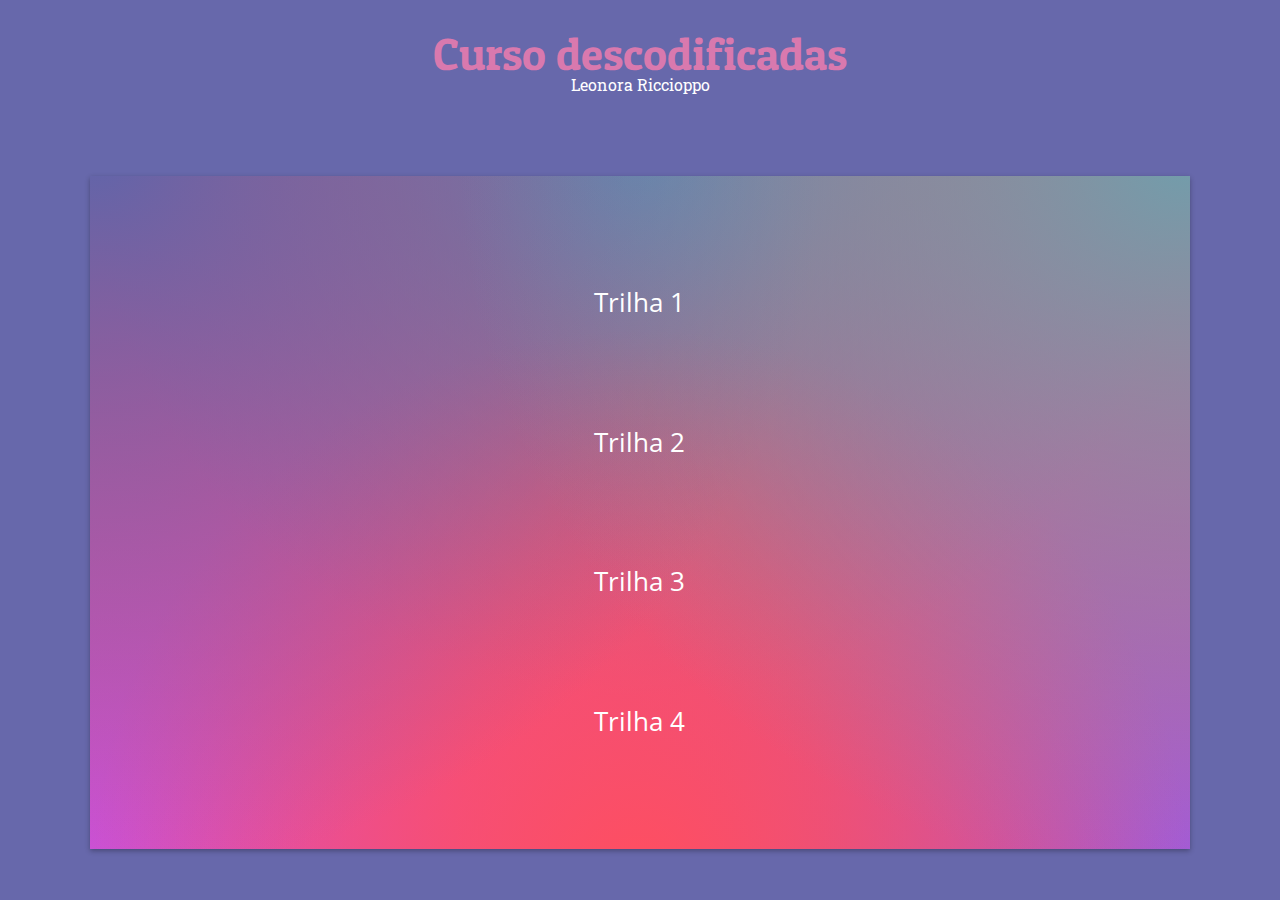
<file: index.html>
<!DOCTYPE html>
<html lang="pt-br">
<head>
    <meta charset="UTF-8">
    <meta http-equiv="X-UA-Compatible" content="IE=edge">
    <meta name="viewport" content="width=device-width, initial-scale=1.0">
    <link rel="stylesheet" type="text/css" href="src/styles/reset.css">
    <link rel="stylesheet" type="text/css" href="src/styles/coresEfontes.css">
    <link rel="stylesheet" type="text/css" href="src/styles/style.css">
    <link rel="preconnect" href="https://fonts.googleapis.com">
    <link rel="preconnect" href="https://fonts.gstatic.com" crossorigin>
    <link href="https://fonts.googleapis.com/css2?family=Open+Sans:wght@300&family=Patua+One&family=Roboto+Slab&display=swap" rel="stylesheet">  
    <script src="src/scripts/menu.js"></script>
    <title>Curso Descodificadas</title>
</head>
<body>

    <div id="menu"></div>

    <div class="topo">
        <h1>Curso descodificadas</h1>
        <h2>Leonora Riccioppo</h2>
    </div>


    
    <nav>
        <ul>
        <li class="dropdown"> 
            <a href="#">Trilha 1</a>
            <p class="dropdown-menu">Aprovada para trilha 2! &#x1F60E;</p>
        </li>
        <li class="dropdown"> 
            <a href="#">Trilha 2</a>
            <ul class="dropdown-menu">
                <li><a href="src/pages/projects/TabelaPeriodica/index.html">Tabela Periodica</a></li>
                <li><a href="src/pages/projects/exercicioFuncoes/index.html">Exercício Funções</a></li>
                <li><a href="src/pages/projects/exercicioGrid/index.html">Exercício Grid</a></li>
                <li><a href="src/pages/projects/exercicioComandosDeControle/index.html">Exercício Comandos de Controle</a></li>
                <li><a href="src/pages/projects/exercicioArrays&Objetos/index.html">Exercício Arrays e Objetos</a></li>
                <li><a href="src/pages/projects/siteAlemDoBolo/index.html">Site Marca</a></li>
           </ul>
        </li>
        <li class="dropdown">
             <a href="#">Trilha 3</a>
             <p class="dropdown-menu">Em breve!</p>
        </li>
        
        <li class="dropdown"> 
            <a href="#">Trilha 4</a>
            <p class="dropdown-menu">Em breve!</p>
        </li>
        </ul>
     
    </nav>
       
    

</body>
</html>
</file>
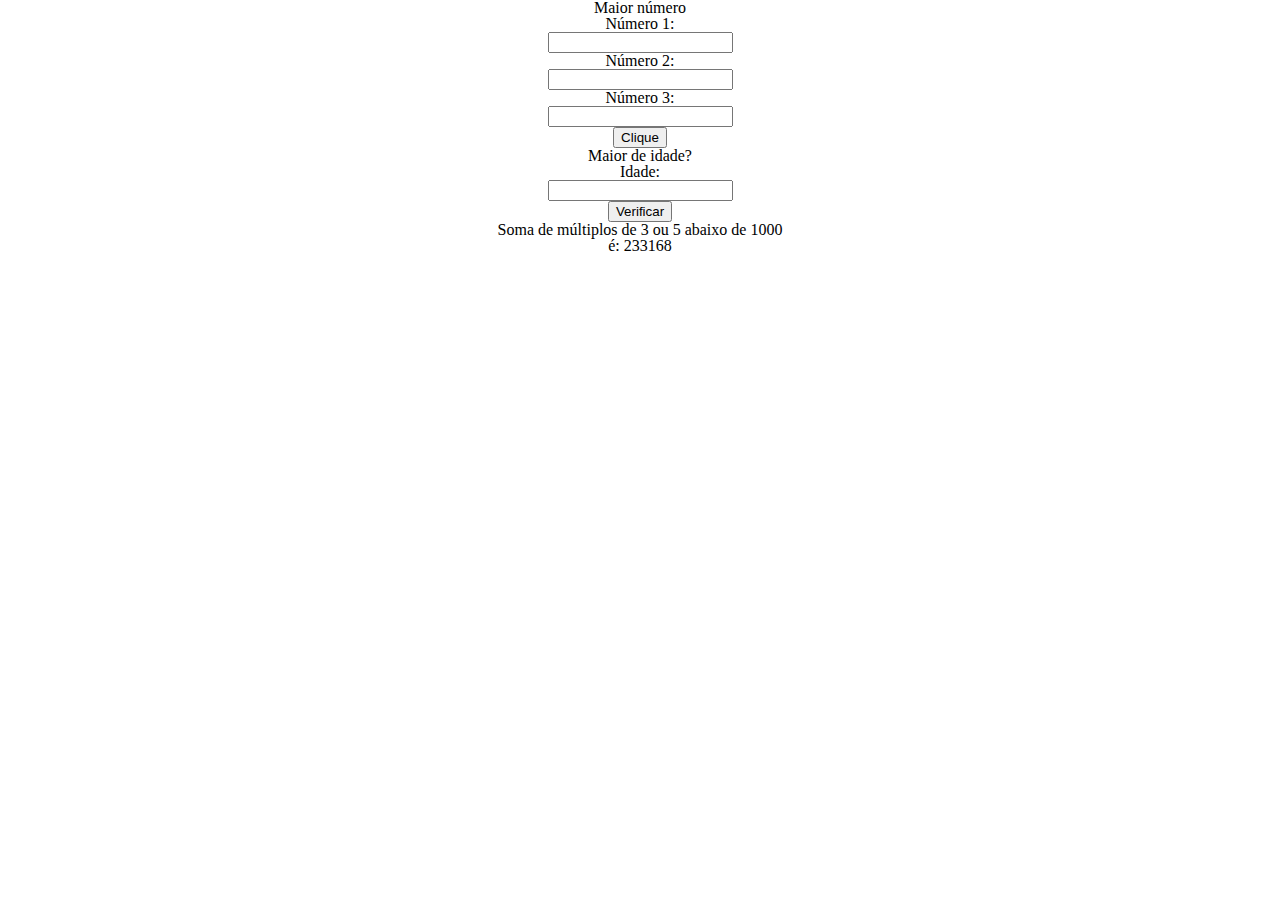
<file: projects/exercicioComandosDeControle/index.html>
<!DOCTYPE html>
<html lang="pt-br">
<head>
    <meta charset="UTF-8">
    <meta http-equiv="X-UA-Compatible" content="IE=edge">
    <meta name="viewport" content="width=device-width, initial-scale=1.0">
    <link rel="stylesheet" type="text/css" href="../../style/reset.css">
    <link rel="stylesheet" href="style.css">
    <script src="script.js"></script>
    <title>Document</title>
</head>
<body>

    <div class="container">

        <h1 class="titulo">Maior número</h1>

        <label for="numero1">Número 1:</label>
        <input type="number" id="numero1">
      
        <label for="numero2">Número 2:</label>
        <input type="number" id="numero2">
      
        <label for="numero3">Número 3:</label>
        <input type="number" id="numero3">
      
        <button onclick="calcularMaior()">Clique</button>
      

    </div>


    <div class="container">
        <h1 class="titulo">Maior de idade?</h1>
        <label for="idade">Idade:</label>
        <input type="number" id="idade">
        <button onclick="verificarIdade()">Verificar</button>
    </div>

    
    <div class="container">
        <h1>Soma de múltiplos de 3 ou 5 abaixo de 1000</h1>
        <p id="resultado"></p>
    </div>
 
  
</body>
</html>
</file>
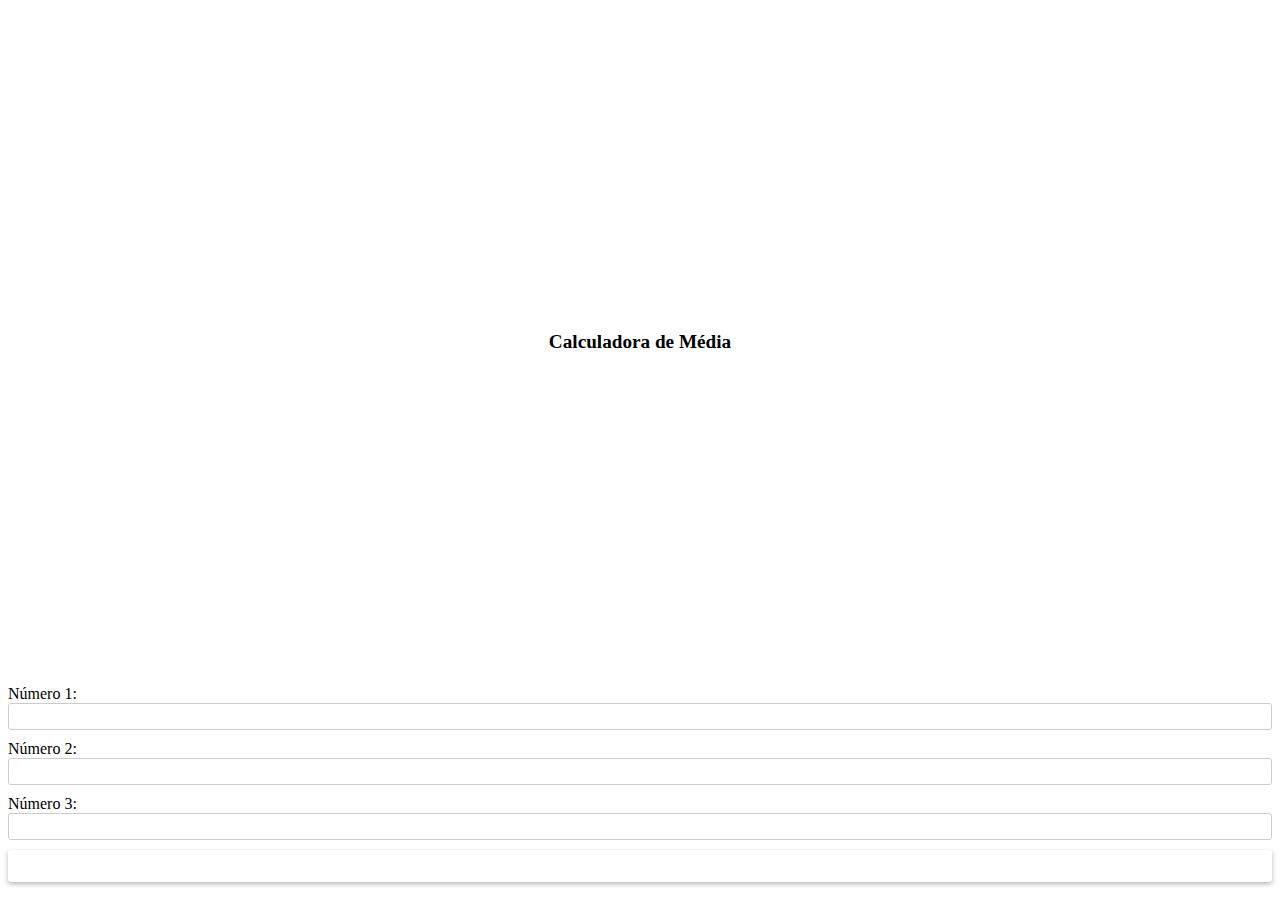
<file: projects/exercicioFuncoes/index.html>
<!DOCTYPE html>
<html lang="en">
<head>
    <meta charset="UTF-8">
    <meta http-equiv="X-UA-Compatible" content="IE=edge">
    <meta name="viewport" content="width=device-width, initial-scale=1.0">
    <link rel="stylesheet" href="style.css">
    <script src="calcularMedia.js"></script>
    <title>Document</title>
</head>
<body>
    <h1 class="container">Calculadora de Média</h1>

    <label for="numero1">Número 1:</label>
    <input type="number" id="numero1">
  
    <label for="numero2">Número 2:</label>
    <input type="number" id="numero2">
  
    <label for="numero3">Número 3:</label>
    <input type="number" id="numero3">
  
    <button onclick="calcularMedia()">Calcular Média</button>
  
    <div id="resultado"></div>
  
</body>
</html>
</file>
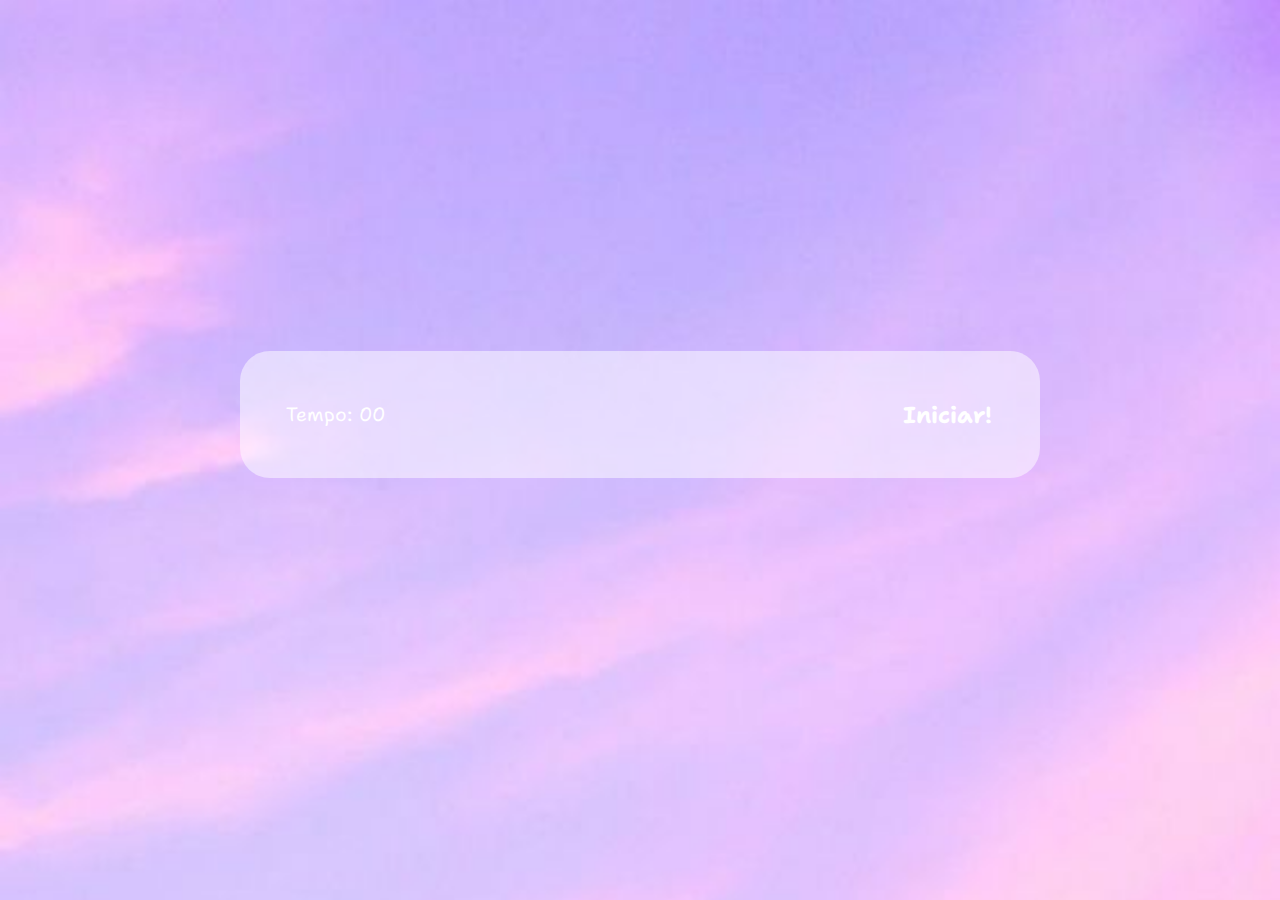
<file: projects/exercicioGrid/index.html>
<!DOCTYPE html>
<html lang="en">
<head>
    <meta charset="UTF-8">
    <meta http-equiv="X-UA-Compatible" content="IE=edge">
    <meta name="viewport" content="width=device-width, initial-scale=1.0">
    <link rel="stylesheet" href="./style.css">
    <link rel="preconnect" href="https://fonts.googleapis.com">
<link rel="preconnect" href="https://fonts.gstatic.com" crossorigin>
<link href="https://fonts.googleapis.com/css2?family=Shantell+Sans:ital,wght@1,300&display=swap" rel="stylesheet">
    <script defer src="./script.js"></script>
</head>
<body>
    <main>
        <header>
          <span>Tempo: <span class="timer">00</span></span>
          <button id="btn">Iniciar!</button>
        </header>
    
        <div class="grid">
          </div>
        </div>
      </main>
</body>
</html>
</file>
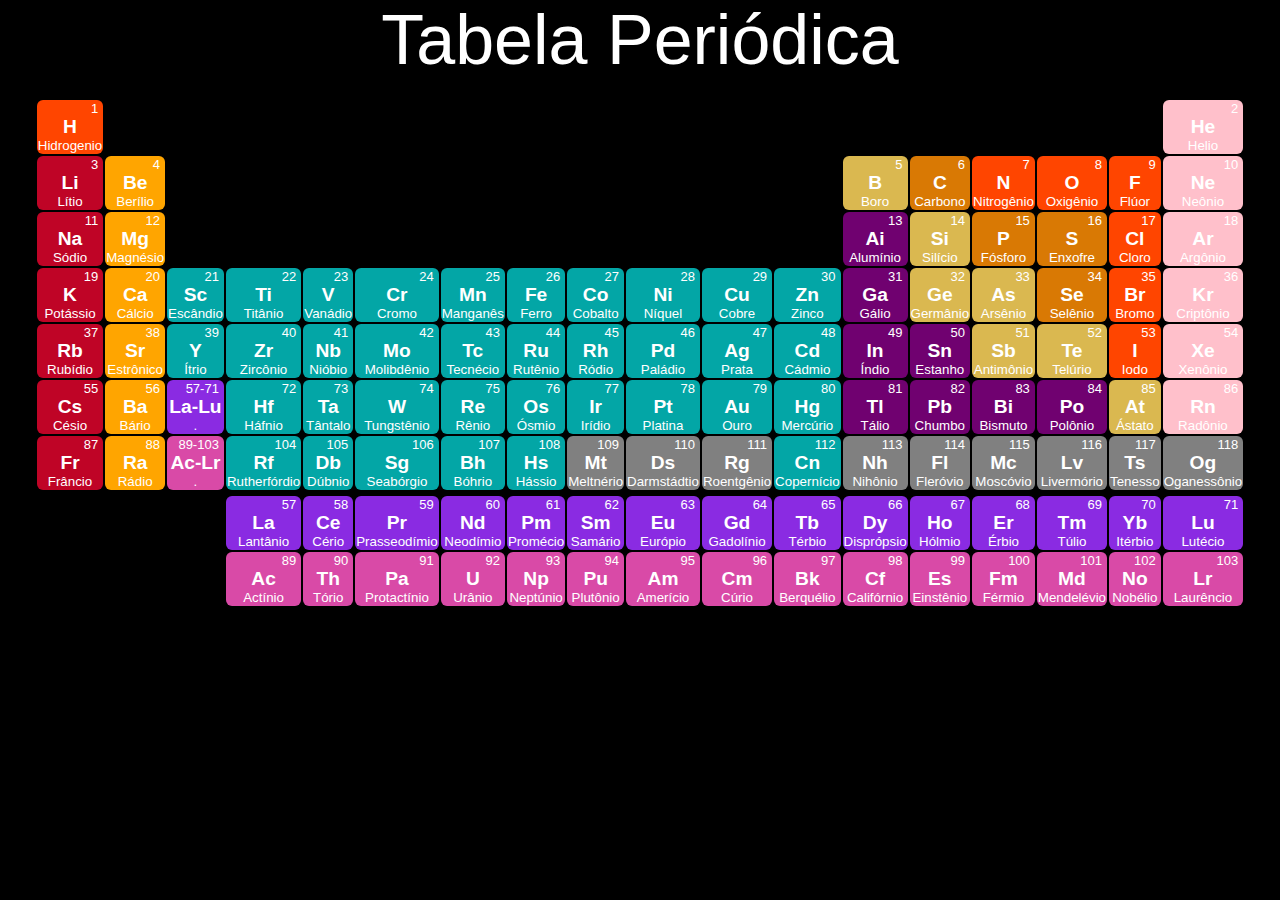
<file: projects/Tabela/index.html>
<!DOCTYPE html>
<html lang="pt-br">
<head>
    <meta charset="UTF-8">
    <meta http-equiv="X-UA-Compatible" content="IE=edge">
    <meta name="viewport" content="width=device-width, initial-scale=1.0">
    <link rel="stylesheet" href="style.css">
    <title>Tabela Periódica</title>
</head>

<body>
 <center>
    <h1>Tabela Periódica</h1>
<table>
    <tbody>
    
            <tr>

                <td class="NaoMetaisDiatomicos">
                    <span class="AtomicNumber">1</span>
                    <span class="Symbol">H</span>
                    <span class="Name">Hidrogenio</span>
                </td>
                <td class="none" colspan="16"></td> class="NaoMetaisDiatomicos"
                <td class="GasesNobres">
                    <span class="AtomicNumber">2</span>
                    <span class="Symbol">He</span>
                    <span class="Name">Helio</span>
                </td>

                

            </tr>

            <tr>

                <td class="MetaisAlcalinos">
                    <span class="AtomicNumber">3</span>
                    <span class="Symbol">Li</span>
                    <span class="Name">Lítio</span>
                </td>

                <td class="MetaisAlcalinoterrosos">
                    <span class="AtomicNumber">4</span>
                    <span class="Symbol">Be</span>
                    <span class="Name">Berílio</span>
                </td>

                <td class="none" colspan="10"></td>

                <td class="Semimetais">
                    <span class="AtomicNumber">5</span>
                    <span class="Symbol">B</span>
                    <span class="Name">Boro</span>
                </td>

                <td class="NaoMetaisPoliatomicos">
                    <span class="AtomicNumber">6</span>
                    <span class="Symbol">C</span>
                    <span class="Name">Carbono</span>
                </td>

                <td class="NaoMetaisDiatomicos">
                    <span class="AtomicNumber">7</span>
                    <span class="Symbol">N</span>
                    <span class="Name">Nitrogênio</span>
                </td>

                <td class="NaoMetaisDiatomicos">
                    <span class="AtomicNumber">8</span>
                    <span class="Symbol">O</span>
                    <span class="Name">Oxigênio</span>
                </td>

                <td class="NaoMetaisDiatomicos">
                    <span class="AtomicNumber">9</span>
                    <span class="Symbol">F</span>
                    <span class="Name">Flúor</span>
                </td>

                <td class="GasesNobres">
                    <span class="AtomicNumber">10</span>
                    <span class="Symbol">Ne</span>
                    <span class="Name">Neônio</span>
                </td>

                <tr>

                    <td class="MetaisAlcalinos">
                        <span class="AtomicNumber">11</span>
                        <span class="Symbol">Na</span>
                        <span class="Name">Sódio</span>
                    </td>
    
                    <td class="MetaisAlcalinoterrosos">
                        <span class="AtomicNumber">12</span>
                        <span class="Symbol">Mg</span>
                        <span class="Name">Magnésio</span>
                    </td>
    
                    <td class="none" colspan="10"></td>
    
                    <td class="MetaisPosTransicao">
                        <span class="AtomicNumber">13</span>
                        <span class="Symbol">Ai</span>
                        <span class="Name">Alumínio</span>
                    </td>
    
                    <td class="Semimetais">
                        <span class="AtomicNumber">14</span>
                        <span class="Symbol">Si</span>
                        <span class="Name">Silício</span>
                    </td>
    
                    <td class="NaoMetaisPoliatomicos">
                        <span class="AtomicNumber">15</span>
                        <span class="Symbol">P</span>
                        <span class="Name">Fósforo</span>
                    </td>
    
                    <td class="NaoMetaisPoliatomicos">
                        <span class="AtomicNumber">16</span>
                        <span class="Symbol">S</span>
                        <span class="Name">Enxofre</span>
                    </td>
    
                    <td class="NaoMetaisDiatomicos">
                        <span class="AtomicNumber">17</span>
                        <span class="Symbol">Cl</span>
                        <span class="Name">Cloro</span>
                    </td>
    
                    <td class="GasesNobres">
                        <span class="AtomicNumber">18</span>
                        <span class="Symbol">Ar</span>
                        <span class="Name">Argônio</span>
                    </td>

            </tr>

            <tr>

                <td class="MetaisAlcalinos">
                    <span class="AtomicNumber">19</span>
                    <span class="Symbol">K</span>
                    <span class="Name">Potássio</span>
                </td>

                <td class="MetaisAlcalinoterrosos">
                    <span class="AtomicNumber">20</span>
                    <span class="Symbol">Ca</span>
                    <span class="Name">Cálcio</span>
                </td>

                <td class="MetaisDeTransicao">
                    <span class="AtomicNumber">21</span>
                    <span class="Symbol">Sc</span>
                    <span class="Name">Escândio</span>
                </td>

                <td class="MetaisDeTransicao">
                    <span class="AtomicNumber">22</span>
                    <span class="Symbol">Ti</span>
                    <span class="Name">Titânio</span>
                </td>

                <td class="MetaisDeTransicao">
                    <span class="AtomicNumber">23</span>
                    <span class="Symbol">V</span>
                    <span class="Name">Vanádio</span>
                </td>

                <td class="MetaisDeTransicao">
                    <span class="AtomicNumber">24</span>
                    <span class="Symbol">Cr</span>
                    <span class="Name">Cromo</span>
                </td>

                <td class="MetaisDeTransicao">
                    <span class="AtomicNumber">25</span>
                    <span class="Symbol">Mn</span>
                    <span class="Name">Manganês</span>
                </td>

                <td class="MetaisDeTransicao">
                    <span class="AtomicNumber">26</span>
                    <span class="Symbol">Fe</span>
                    <span class="Name">Ferro</span>
                </td>

                <td class="MetaisDeTransicao">
                    <span class="AtomicNumber">27</span>
                    <span class="Symbol">Co</span>
                    <span class="Name">Cobalto</span>
                </td>

                <td class="MetaisDeTransicao">
                    <span class="AtomicNumber">28</span>
                    <span class="Symbol">Ni</span>
                    <span class="Name">Níquel</span>
                </td>

                <td class="MetaisDeTransicao">
                    <span class="AtomicNumber">29</span>
                    <span class="Symbol">Cu</span>
                    <span class="Name">Cobre</span>
                </td>

                <td class="MetaisDeTransicao">
                    <span class="AtomicNumber">30</span>
                    <span class="Symbol">Zn</span>
                    <span class="Name">Zinco</span>
                </td>

                <td class="MetaisPosTransicao">
                    <span class="AtomicNumber">31</span>
                    <span class="Symbol">Ga</span>
                    <span class="Name">Gálio</span>
                </td>

                <td class="Semimetais">
                    <span class="AtomicNumber">32</span>
                    <span class="Symbol">Ge</span>
                    <span class="Name">Germânio</span>
                </td>

                <td class="Semimetais">
                    <span class="AtomicNumber">33</span>
                    <span class="Symbol">As</span>
                    <span class="Name">Arsênio</span>
                </td>

                <td class="NaoMetaisPoliatomicos">
                    <span class="AtomicNumber">34</span>
                    <span class="Symbol">Se</span>
                    <span class="Name">Selênio</span>
                </td>

                <td class="NaoMetaisDiatomicos">
                    <span class="AtomicNumber">35</span>
                    <span class="Symbol">Br</span>
                    <span class="Name">Bromo</span>
                </td>

                <td class="GasesNobres">
                    <span class="AtomicNumber">36</span>
                    <span class="Symbol">Kr</span>
                    <span class="Name">Criptônio</span>
                </td>

               
            </tr>

            <tr>

                <td class="MetaisAlcalinos">
                    <span class="AtomicNumber">37</span>
                    <span class="Symbol">Rb</span>
                    <span class="Name">Rubídio</span>
                </td>

                <td class="MetaisAlcalinoterrosos">
                    <span class="AtomicNumber">38</span>
                    <span class="Symbol">Sr</span>
                    <span class="Name">Estrônico</span>
                </td>

                <td class="MetaisDeTransicao">
                    <span class="AtomicNumber">39</span>
                    <span class="Symbol">Y</span>
                    <span class="Name">Ítrio</span>
                </td>

                <td class="MetaisDeTransicao">
                    <span class="AtomicNumber">40</span>
                    <span class="Symbol">Zr</span>
                    <span class="Name">Zircônio</span>
                </td>

                <td class="MetaisDeTransicao">
                    <span class="AtomicNumber">41</span>
                    <span class="Symbol">Nb</span>
                    <span class="Name">Nióbio</span>
                </td>

                <td class="MetaisDeTransicao">
                    <span class="AtomicNumber">42</span>
                    <span class="Symbol">Mo</span>
                    <span class="Name">Molibdênio</span>
                </td>

                <td class="MetaisDeTransicao">
                    <span class="AtomicNumber">43</span>
                    <span class="Symbol">Tc</span>
                    <span class="Name">Tecnécio</span>
                </td>

                <td class="MetaisDeTransicao">
                    <span class="AtomicNumber">44</span>
                    <span class="Symbol">Ru</span>
                    <span class="Name">Rutênio</span>
                </td>

                <td class="MetaisDeTransicao">
                    <span class="AtomicNumber">45</span>
                    <span class="Symbol">Rh</span>
                    <span class="Name">Ródio</span>
                </td>

                <td class="MetaisDeTransicao">
                    <span class="AtomicNumber">46</span>
                    <span class="Symbol">Pd</span>
                    <span class="Name">Paládio</span>
                </td>

                <td class="MetaisDeTransicao">
                    <span class="AtomicNumber">47</span>
                    <span class="Symbol">Ag</span>
                    <span class="Name">Prata</span>
                </td>

                <td class="MetaisDeTransicao">
                    <span class="AtomicNumber">48</span>
                    <span class="Symbol">Cd</span>
                    <span class="Name">Cádmio</span>
                </td>

                <td class="MetaisPosTransicao">
                    <span class="AtomicNumber">49</span>
                    <span class="Symbol">In</span>
                    <span class="Name">Índio</span>
                </td>

                <td class="MetaisPosTransicao">
                    <span class="AtomicNumber">50</span>
                    <span class="Symbol">Sn</span>
                    <span class="Name">Estanho</span>
                </td>

                <td class="Semimetais">
                    <span class="AtomicNumber">51</span>
                    <span class="Symbol">Sb</span>
                    <span class="Name">Antimônio</span>
                </td>

                <td class="Semimetais">
                    <span class="AtomicNumber">52</span>
                    <span class="Symbol">Te</span>
                    <span class="Name">Telúrio</span>
                </td>

                <td class="NaoMetaisDiatomicos">
                    <span class="AtomicNumber">53</span>
                    <span class="Symbol">I</span>
                    <span class="Name">Iodo</span>
                </td>

                <td class="GasesNobres">
                    <span class="AtomicNumber">54</span>
                    <span class="Symbol">Xe</span>
                    <span class="Name">Xenônio</span>
                </td>

               
            </tr>

            <tr>

                <td class="MetaisAlcalinos">
                    <span class="AtomicNumber">55</span>
                    <span class="Symbol">Cs</span>
                    <span class="Name">Césio</span>
                </td>

                <td class="MetaisAlcalinoterrosos">
                    <span class="AtomicNumber">56</span>
                    <span class="Symbol">Ba</span>
                    <span class="Name">Bário</span>
                </td>

                <td class="Actinideos">
                    <span class="AtomicNumber">57-71</span>
                    <span class="Symbol">La-Lu</span>
                    <span class="Name">.</span>
                </td>

                <td class="MetaisDeTransicao">
                    <span class="AtomicNumber">72</span>
                    <span class="Symbol">Hf</span>
                    <span class="Name">Háfnio</span>
                </td>

                <td class="MetaisDeTransicao">
                    <span class="AtomicNumber">73</span>
                    <span class="Symbol">Ta</span>
                    <span class="Name">Tântalo</span>
                </td>

                <td class="MetaisDeTransicao">
                    <span class="AtomicNumber">74</span>
                    <span class="Symbol">W</span>
                    <span class="Name">Tungstênio</span>
                </td>

                <td class="MetaisDeTransicao">
                    <span class="AtomicNumber">75</span>
                    <span class="Symbol">Re</span>
                    <span class="Name">Rênio</span>
                </td>

                <td class="MetaisDeTransicao">
                    <span class="AtomicNumber">76</span>
                    <span class="Symbol">Os</span>
                    <span class="Name">Ósmio</span>
                </td>

                <td class="MetaisDeTransicao">
                    <span class="AtomicNumber">77</span>
                    <span class="Symbol">Ir</span>
                    <span class="Name">Irídio</span>
                </td>

                <td class="MetaisDeTransicao">
                    <span class="AtomicNumber">78</span>
                    <span class="Symbol">Pt</span>
                    <span class="Name">Platina</span>
                </td>

                <td class="MetaisDeTransicao">
                    <span class="AtomicNumber">79</span>
                    <span class="Symbol">Au</span>
                    <span class="Name">Ouro</span>
                </td>

                <td class="MetaisDeTransicao">
                    <span class="AtomicNumber">80</span>
                    <span class="Symbol">Hg</span>
                    <span class="Name">Mercúrio</span>
                </td>

                <td class="MetaisPosTransicao">
                    <span class="AtomicNumber">81</span>
                    <span class="Symbol">Tl</span>
                    <span class="Name">Tálio</span>
                </td>

                <td class="MetaisPosTransicao">
                    <span class="AtomicNumber">82</span>
                    <span class="Symbol">Pb</span>
                    <span class="Name">Chumbo</span>
                </td>

                <td class="MetaisPosTransicao">
                    <span class="AtomicNumber">83</span>
                    <span class="Symbol">Bi</span>
                    <span class="Name">Bismuto</span>
                </td class="MetaisPosTransicao">

                <td class="MetaisPosTransicao">
                    <span class="AtomicNumber">84</span>
                    <span class="Symbol">Po</span>
                    <span class="Name">Polônio</span>
                </td>

                <td class="Semimetais">
                    <span class="AtomicNumber">85</span>
                    <span class="Symbol">At</span>
                    <span class="Name">Ástato</span>
                </td>

                <td class="GasesNobres">
                    <span class="AtomicNumber">86</span>
                    <span class="Symbol">Rn</span>
                    <span class="Name">Radônio</span>
                </td>

               
            </tr>

            <tr>

                <td class="MetaisAlcalinos">
                    <span class="AtomicNumber">87</span>
                    <span class="Symbol">Fr</span>
                    <span class="Name">Frâncio</span>
                </td>

                <td class="MetaisAlcalinoterrosos">
                    <span class="AtomicNumber">88</span>
                    <span class="Symbol">Ra</span>
                    <span class="Name">Rádio</span>
                </td>

                <td class="Lantanideos">
                    <span class="AtomicNumber">89-103</span>
                    <span class="Symbol">Ac-Lr</span>
                    <span class="Name">.</span>
                </td>

                <td class="MetaisDeTransicao">
                    <span class="AtomicNumber">104</span>
                    <span class="Symbol">Rf</span>
                    <span class="Name">Rutherfórdio</span>
                </td>

                <td class="MetaisDeTransicao">
                    <span class="AtomicNumber">105</span>
                    <span class="Symbol">Db</span>
                    <span class="Name">Dúbnio</span>
                </td class="MetaisDeTransicao">

                <td class="MetaisDeTransicao">
                    <span class="AtomicNumber">106</span>
                    <span class="Symbol">Sg</span>
                    <span class="Name">Seabórgio</span>
                </td>

                <td class="MetaisDeTransicao">
                    <span class="AtomicNumber">107</span>
                    <span class="Symbol">Bh</span>
                    <span class="Name">Bóhrio</span>
                </td>

                <td class="MetaisDeTransicao">
                    <span class="AtomicNumber">108</span>
                    <span class="Symbol">Hs</span>
                    <span class="Name">Hássio</span>
                </td>

                <td class="PropriedadesQuimicasDesconhecidas">
                    <span class="AtomicNumber">109</span>
                    <span class="Symbol">Mt</span>
                    <span class="Name">Meltnério</span>
                </td>

                <td class="PropriedadesQuimicasDesconhecidas">
                    <span class="AtomicNumber">110</span>
                    <span class="Symbol">Ds</span>
                    <span class="Name">Darmstádtio</span>
                </td>

                <td class="PropriedadesQuimicasDesconhecidas">
                    <span class="AtomicNumber">111</span>
                    <span class="Symbol">Rg</span>
                    <span class="Name">Roentgênio</span>
                </td>

                <td class="MetaisDeTransicao">
                    <span class="AtomicNumber">112</span>
                    <span class="Symbol">Cn</span>
                    <span class="Name">Copernício</span>
                </td>

                <td class="PropriedadesQuimicasDesconhecidas">
                    <span class="AtomicNumber">113</span>
                    <span class="Symbol">Nh</span>
                    <span class="Name">Nihônio</span>
                </td>

                <td class="PropriedadesQuimicasDesconhecidas">
                    <span class="AtomicNumber">114</span>
                    <span class="Symbol">Fl</span>
                    <span class="Name">Fleróvio</span>
                </td>

                <td class="PropriedadesQuimicasDesconhecidas">
                    <span class="AtomicNumber">115</span>
                    <span class="Symbol">Mc</span>
                    <span class="Name">Moscóvio</span>
                </td>

                <td class="PropriedadesQuimicasDesconhecidas">
                    <span class="AtomicNumber">116</span>
                    <span class="Symbol">Lv</span>
                    <span class="Name">Livermório</span>
                </td>

                <td class="PropriedadesQuimicasDesconhecidas">
                    <span class="AtomicNumber">117</span>
                    <span class="Symbol">Ts</span>
                    <span class="Name">Tenesso</span>
                </td>

                <td class="PropriedadesQuimicasDesconhecidas">
                    <span class="AtomicNumber">118</span>
                    <span class="Symbol">Og</span>
                    <span class="Name">Oganessônio</span>
                </td>

               
            </tr>

            <tr>
                <td  colspan="18" class="none"></td>
            </tr>

            <tr>
                <td colspan="3" class="none"></td>

                <td class="Actinideos">
                    <span class="AtomicNumber">57</span>
                    <span class="Symbol">La</span>
                    <span class="Name">Lantânio</span>
                </td>

                <td class="Actinideos">
                    <span class="AtomicNumber">58</span>
                    <span class="Symbol">Ce</span>
                    <span class="Name">Cério</span>
                </td>

                <td class="Actinideos">
                    <span class="AtomicNumber">59</span>
                    <span class="Symbol">Pr</span>
                    <span class="Name">Prasseodímio</span>
                </td>

                <td class="Actinideos">
                    <span class="AtomicNumber">60</span>
                    <span class="Symbol">Nd</span>
                    <span class="Name">Neodímio</span>
                </td>

                <td class="Actinideos">
                    <span class="AtomicNumber">61</span>
                    <span class="Symbol">Pm</span>
                    <span class="Name">Promécio</span>
                </td>

                <td class="Actinideos">
                    <span class="AtomicNumber">62</span>
                    <span class="Symbol">Sm</span>
                    <span class="Name">Samário</span>
                </td>

                <td class="Actinideos">
                    <span class="AtomicNumber">63</span>
                    <span class="Symbol">Eu</span>
                    <span class="Name">Európio</span>
                </td>

                <td class="Actinideos">
                    <span class="AtomicNumber">64</span>
                    <span class="Symbol">Gd</span>
                    <span class="Name">Gadolínio</span>
                </td>

                <td class="Actinideos">
                    <span class="AtomicNumber">65</span>
                    <span class="Symbol">Tb</span>
                    <span class="Name">Térbio</span>
                </td>

                <td class="Actinideos">
                    <span class="AtomicNumber">66</span>
                    <span class="Symbol">Dy</span>
                    <span class="Name">Disprópsio</span>
                </td>

                <td class="Actinideos">
                    <span class="AtomicNumber">67</span>
                    <span class="Symbol">Ho</span>
                    <span class="Name">Hólmio</span>
                </td>

                <td class="Actinideos">
                    <span class="AtomicNumber">68</span>
                    <span class="Symbol">Er</span>
                    <span class="Name">Érbio</span>
                </td>

                <td class="Actinideos">
                    <span class="AtomicNumber">69</span>
                    <span class="Symbol">Tm</span>
                    <span class="Name">Túlio</span>
                </td>

                <td class="Actinideos">
                    <span class="AtomicNumber">70</span>
                    <span class="Symbol">Yb</span>
                    <span class="Name">Itérbio</span>
                </td>

                <td class="Actinideos">
                    <span class="AtomicNumber">71</span>
                    <span class="Symbol">Lu</span>
                    <span class="Name">Lutécio</span>
                </td>

               
            </tr>

            <tr>

                <td colspan="3" class="none"></td>

                <td class="Lantanideos">
                    <span class="AtomicNumber">89</span>
                    <span class="Symbol">Ac</span>
                    <span class="Name">Actínio</span>
                </td>

                <td class="Lantanideos">
                    <span class="AtomicNumber">90</span>
                    <span class="Symbol">Th</span>
                    <span class="Name">Tório</span>
                </td>

                <td class="Lantanideos">
                    <span class="AtomicNumber">91</span>
                    <span class="Symbol">Pa</span>
                    <span class="Name">Protactínio</span>
                </td>

                <td class="Lantanideos">
                    <span class="AtomicNumber">92</span>
                    <span class="Symbol">U</span>
                    <span class="Name">Urânio</span>
                </td>

                <td class="Lantanideos">
                    <span class="AtomicNumber">93</span>
                    <span class="Symbol">Np</span>
                    <span class="Name">Neptúnio</span>
                </td>

                <td class="Lantanideos">
                    <span class="AtomicNumber">94</span>
                    <span class="Symbol">Pu</span>
                    <span class="Name">Plutônio</span>
                </td>

                <td class="Lantanideos">
                    <span class="AtomicNumber">95</span>
                    <span class="Symbol">Am</span>
                    <span class="Name">Amerício</span>
                </td>

                <td class="Lantanideos">
                    <span class="AtomicNumber">96</span>
                    <span class="Symbol">Cm</span>
                    <span class="Name">Cúrio</span>
                </td>

                <td class="Lantanideos">
                    <span class="AtomicNumber">97</span>
                    <span class="Symbol">Bk</span>
                    <span class="Name">Berquélio</span>
                </td>

                <td class="Lantanideos">
                    <span class="AtomicNumber">98</span>
                    <span class="Symbol">Cf</span>
                    <span class="Name">Califórnio</span>
                </td>

                <td class="Lantanideos">
                    <span class="AtomicNumber">99</span>
                    <span class="Symbol">Es</span>
                    <span class="Name">Einstênio</span>
                </td>

                <td class="Lantanideos">
                    <span class="AtomicNumber">100</span>
                    <span class="Symbol">Fm</span>
                    <span class="Name">Férmio</span>
                </td>

                <td class="Lantanideos">
                    <span class="AtomicNumber">101</span>
                    <span class="Symbol">Md</span>
                    <span class="Name">Mendelévio</span>
                </td>

                <td class="Lantanideos">
                    <span class="AtomicNumber">102</span>
                    <span class="Symbol">No</span>
                    <span class="Name">Nobélio</span>
                </td>

                <td class="Lantanideos">
                    <span class="AtomicNumber">103</span>
                    <span class="Symbol">Lr</span>
                    <span class="Name">Laurêncio</span>
                </td>

               
            </tr>


        
    </tbody>

 </center>

    
</table> 
</body>
</html>
</file>
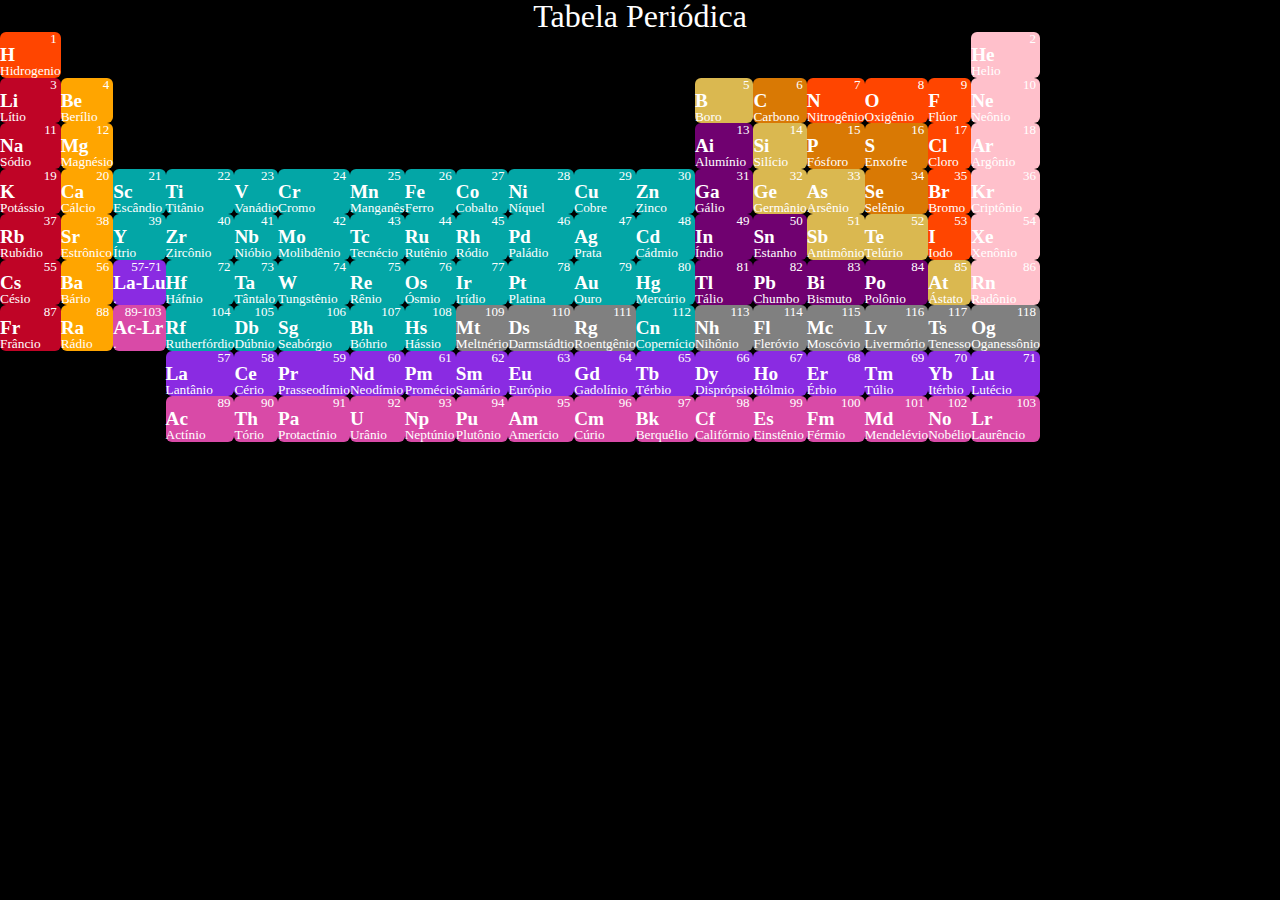
<file: projects/TabelaPeriodica/index.html>
<!DOCTYPE html>
<html lang="pt-br">
<head>
    <meta charset="UTF-8">
    <meta http-equiv="X-UA-Compatible" content="IE=edge">
    <meta name="viewport" content="width=device-width, initial-scale=1.0">
    <link rel="stylesheet" type="text/css" href="../../style/reset.css">
    <link rel="stylesheet" type="text/css" href="../../style/coresEfontes.css">
    <link rel="stylesheet" type="text/css" href="style.css">
    <title>Tabela Periódica</title>
</head>

<body>

    <div class="layout">

        <h1>Tabela Periódica</h1>

        <div id="tabela">
    
            <table>
                <tbody>
                
                        <tr>
            
                            <td class="NaoMetaisDiatomicos">
                                <span class="AtomicNumber">1</span>
                                <span class="Symbol">H</span>
                                <span class="Name">Hidrogenio</span>
                            </td>
                            <td class="none" colspan="16"></td> 
                            <td class="GasesNobres">
                                <span class="AtomicNumber">2</span>
                                <span class="Symbol">He</span>
                                <span class="Name">Helio</span>
                            </td>
            
                            
            
                        </tr>
            
                        <tr>
            
                            <td class="MetaisAlcalinos">
                                <span class="AtomicNumber">3</span>
                                <span class="Symbol">Li</span>
                                <span class="Name">Lítio</span>
                            </td>
            
                            <td class="MetaisAlcalinoterrosos">
                                <span class="AtomicNumber">4</span>
                                <span class="Symbol">Be</span>
                                <span class="Name">Berílio</span>
                            </td>
            
                            <td class="none" colspan="10"></td>
            
                            <td class="Semimetais">
                                <span class="AtomicNumber">5</span>
                                <span class="Symbol">B</span>
                                <span class="Name">Boro</span>
                            </td>
            
                            <td class="NaoMetaisPoliatomicos">
                                <span class="AtomicNumber">6</span>
                                <span class="Symbol">C</span>
                                <span class="Name">Carbono</span>
                            </td>
            
                            <td class="NaoMetaisDiatomicos">
                                <span class="AtomicNumber">7</span>
                                <span class="Symbol">N</span>
                                <span class="Name">Nitrogênio</span>
                            </td>
            
                            <td class="NaoMetaisDiatomicos">
                                <span class="AtomicNumber">8</span>
                                <span class="Symbol">O</span>
                                <span class="Name">Oxigênio</span>
                            </td>
            
                            <td class="NaoMetaisDiatomicos">
                                <span class="AtomicNumber">9</span>
                                <span class="Symbol">F</span>
                                <span class="Name">Flúor</span>
                            </td>
            
                            <td class="GasesNobres">
                                <span class="AtomicNumber">10</span>
                                <span class="Symbol">Ne</span>
                                <span class="Name">Neônio</span>
                            </td>
            
                            <tr>
            
                                <td class="MetaisAlcalinos">
                                    <span class="AtomicNumber">11</span>
                                    <span class="Symbol">Na</span>
                                    <span class="Name">Sódio</span>
                                </td>
                
                                <td class="MetaisAlcalinoterrosos">
                                    <span class="AtomicNumber">12</span>
                                    <span class="Symbol">Mg</span>
                                    <span class="Name">Magnésio</span>
                                </td>
                
                                <td class="none" colspan="10"></td>
                
                                <td class="MetaisPosTransicao">
                                    <span class="AtomicNumber">13</span>
                                    <span class="Symbol">Ai</span>
                                    <span class="Name">Alumínio</span>
                                </td>
                
                                <td class="Semimetais">
                                    <span class="AtomicNumber">14</span>
                                    <span class="Symbol">Si</span>
                                    <span class="Name">Silício</span>
                                </td>
                
                                <td class="NaoMetaisPoliatomicos">
                                    <span class="AtomicNumber">15</span>
                                    <span class="Symbol">P</span>
                                    <span class="Name">Fósforo</span>
                                </td>
                
                                <td class="NaoMetaisPoliatomicos">
                                    <span class="AtomicNumber">16</span>
                                    <span class="Symbol">S</span>
                                    <span class="Name">Enxofre</span>
                                </td>
                
                                <td class="NaoMetaisDiatomicos">
                                    <span class="AtomicNumber">17</span>
                                    <span class="Symbol">Cl</span>
                                    <span class="Name">Cloro</span>
                                </td>
                
                                <td class="GasesNobres">
                                    <span class="AtomicNumber">18</span>
                                    <span class="Symbol">Ar</span>
                                    <span class="Name">Argônio</span>
                                </td>
            
                        </tr>
            
                        <tr>
            
                            <td class="MetaisAlcalinos">
                                <span class="AtomicNumber">19</span>
                                <span class="Symbol">K</span>
                                <span class="Name">Potássio</span>
                            </td>
            
                            <td class="MetaisAlcalinoterrosos">
                                <span class="AtomicNumber">20</span>
                                <span class="Symbol">Ca</span>
                                <span class="Name">Cálcio</span>
                            </td>
            
                            <td class="MetaisDeTransicao">
                                <span class="AtomicNumber">21</span>
                                <span class="Symbol">Sc</span>
                                <span class="Name">Escândio</span>
                            </td>
            
                            <td class="MetaisDeTransicao">
                                <span class="AtomicNumber">22</span>
                                <span class="Symbol">Ti</span>
                                <span class="Name">Titânio</span>
                            </td>
            
                            <td class="MetaisDeTransicao">
                                <span class="AtomicNumber">23</span>
                                <span class="Symbol">V</span>
                                <span class="Name">Vanádio</span>
                            </td>
            
                            <td class="MetaisDeTransicao">
                                <span class="AtomicNumber">24</span>
                                <span class="Symbol">Cr</span>
                                <span class="Name">Cromo</span>
                            </td>
            
                            <td class="MetaisDeTransicao">
                                <span class="AtomicNumber">25</span>
                                <span class="Symbol">Mn</span>
                                <span class="Name">Manganês</span>
                            </td>
            
                            <td class="MetaisDeTransicao">
                                <span class="AtomicNumber">26</span>
                                <span class="Symbol">Fe</span>
                                <span class="Name">Ferro</span>
                            </td>
            
                            <td class="MetaisDeTransicao">
                                <span class="AtomicNumber">27</span>
                                <span class="Symbol">Co</span>
                                <span class="Name">Cobalto</span>
                            </td>
            
                            <td class="MetaisDeTransicao">
                                <span class="AtomicNumber">28</span>
                                <span class="Symbol">Ni</span>
                                <span class="Name">Níquel</span>
                            </td>
            
                            <td class="MetaisDeTransicao">
                                <span class="AtomicNumber">29</span>
                                <span class="Symbol">Cu</span>
                                <span class="Name">Cobre</span>
                            </td>
            
                            <td class="MetaisDeTransicao">
                                <span class="AtomicNumber">30</span>
                                <span class="Symbol">Zn</span>
                                <span class="Name">Zinco</span>
                            </td>
            
                            <td class="MetaisPosTransicao">
                                <span class="AtomicNumber">31</span>
                                <span class="Symbol">Ga</span>
                                <span class="Name">Gálio</span>
                            </td>
            
                            <td class="Semimetais">
                                <span class="AtomicNumber">32</span>
                                <span class="Symbol">Ge</span>
                                <span class="Name">Germânio</span>
                            </td>
            
                            <td class="Semimetais">
                                <span class="AtomicNumber">33</span>
                                <span class="Symbol">As</span>
                                <span class="Name">Arsênio</span>
                            </td>
            
                            <td class="NaoMetaisPoliatomicos">
                                <span class="AtomicNumber">34</span>
                                <span class="Symbol">Se</span>
                                <span class="Name">Selênio</span>
                            </td>
            
                            <td class="NaoMetaisDiatomicos">
                                <span class="AtomicNumber">35</span>
                                <span class="Symbol">Br</span>
                                <span class="Name">Bromo</span>
                            </td>
            
                            <td class="GasesNobres">
                                <span class="AtomicNumber">36</span>
                                <span class="Symbol">Kr</span>
                                <span class="Name">Criptônio</span>
                            </td>
            
                           
                        </tr>
            
                        <tr>
            
                            <td class="MetaisAlcalinos">
                                <span class="AtomicNumber">37</span>
                                <span class="Symbol">Rb</span>
                                <span class="Name">Rubídio</span>
                            </td>
            
                            <td class="MetaisAlcalinoterrosos">
                                <span class="AtomicNumber">38</span>
                                <span class="Symbol">Sr</span>
                                <span class="Name">Estrônico</span>
                            </td>
            
                            <td class="MetaisDeTransicao">
                                <span class="AtomicNumber">39</span>
                                <span class="Symbol">Y</span>
                                <span class="Name">Ítrio</span>
                            </td>
            
                            <td class="MetaisDeTransicao">
                                <span class="AtomicNumber">40</span>
                                <span class="Symbol">Zr</span>
                                <span class="Name">Zircônio</span>
                            </td>
            
                            <td class="MetaisDeTransicao">
                                <span class="AtomicNumber">41</span>
                                <span class="Symbol">Nb</span>
                                <span class="Name">Nióbio</span>
                            </td>
            
                            <td class="MetaisDeTransicao">
                                <span class="AtomicNumber">42</span>
                                <span class="Symbol">Mo</span>
                                <span class="Name">Molibdênio</span>
                            </td>
            
                            <td class="MetaisDeTransicao">
                                <span class="AtomicNumber">43</span>
                                <span class="Symbol">Tc</span>
                                <span class="Name">Tecnécio</span>
                            </td>
            
                            <td class="MetaisDeTransicao">
                                <span class="AtomicNumber">44</span>
                                <span class="Symbol">Ru</span>
                                <span class="Name">Rutênio</span>
                            </td>
            
                            <td class="MetaisDeTransicao">
                                <span class="AtomicNumber">45</span>
                                <span class="Symbol">Rh</span>
                                <span class="Name">Ródio</span>
                            </td>
            
                            <td class="MetaisDeTransicao">
                                <span class="AtomicNumber">46</span>
                                <span class="Symbol">Pd</span>
                                <span class="Name">Paládio</span>
                            </td>
            
                            <td class="MetaisDeTransicao">
                                <span class="AtomicNumber">47</span>
                                <span class="Symbol">Ag</span>
                                <span class="Name">Prata</span>
                            </td>
            
                            <td class="MetaisDeTransicao">
                                <span class="AtomicNumber">48</span>
                                <span class="Symbol">Cd</span>
                                <span class="Name">Cádmio</span>
                            </td>
            
                            <td class="MetaisPosTransicao">
                                <span class="AtomicNumber">49</span>
                                <span class="Symbol">In</span>
                                <span class="Name">Índio</span>
                            </td>
            
                            <td class="MetaisPosTransicao">
                                <span class="AtomicNumber">50</span>
                                <span class="Symbol">Sn</span>
                                <span class="Name">Estanho</span>
                            </td>
            
                            <td class="Semimetais">
                                <span class="AtomicNumber">51</span>
                                <span class="Symbol">Sb</span>
                                <span class="Name">Antimônio</span>
                            </td>
            
                            <td class="Semimetais">
                                <span class="AtomicNumber">52</span>
                                <span class="Symbol">Te</span>
                                <span class="Name">Telúrio</span>
                            </td>
            
                            <td class="NaoMetaisDiatomicos">
                                <span class="AtomicNumber">53</span>
                                <span class="Symbol">I</span>
                                <span class="Name">Iodo</span>
                            </td>
            
                            <td class="GasesNobres">
                                <span class="AtomicNumber">54</span>
                                <span class="Symbol">Xe</span>
                                <span class="Name">Xenônio</span>
                            </td>
            
                           
                        </tr>
            
                        <tr>
            
                            <td class="MetaisAlcalinos">
                                <span class="AtomicNumber">55</span>
                                <span class="Symbol">Cs</span>
                                <span class="Name">Césio</span>
                            </td>
            
                            <td class="MetaisAlcalinoterrosos">
                                <span class="AtomicNumber">56</span>
                                <span class="Symbol">Ba</span>
                                <span class="Name">Bário</span>
                            </td>
            
                            <td class="Actinideos">
                                <span class="AtomicNumber">57-71</span>
                                <span class="Symbol">La-Lu</span>
                                <span class="Name">.</span>
                            </td>
            
                            <td class="MetaisDeTransicao">
                                <span class="AtomicNumber">72</span>
                                <span class="Symbol">Hf</span>
                                <span class="Name">Háfnio</span>
                            </td>
            
                            <td class="MetaisDeTransicao">
                                <span class="AtomicNumber">73</span>
                                <span class="Symbol">Ta</span>
                                <span class="Name">Tântalo</span>
                            </td>
            
                            <td class="MetaisDeTransicao">
                                <span class="AtomicNumber">74</span>
                                <span class="Symbol">W</span>
                                <span class="Name">Tungstênio</span>
                            </td>
            
                            <td class="MetaisDeTransicao">
                                <span class="AtomicNumber">75</span>
                                <span class="Symbol">Re</span>
                                <span class="Name">Rênio</span>
                            </td>
            
                            <td class="MetaisDeTransicao">
                                <span class="AtomicNumber">76</span>
                                <span class="Symbol">Os</span>
                                <span class="Name">Ósmio</span>
                            </td>
            
                            <td class="MetaisDeTransicao">
                                <span class="AtomicNumber">77</span>
                                <span class="Symbol">Ir</span>
                                <span class="Name">Irídio</span>
                            </td>
            
                            <td class="MetaisDeTransicao">
                                <span class="AtomicNumber">78</span>
                                <span class="Symbol">Pt</span>
                                <span class="Name">Platina</span>
                            </td>
            
                            <td class="MetaisDeTransicao">
                                <span class="AtomicNumber">79</span>
                                <span class="Symbol">Au</span>
                                <span class="Name">Ouro</span>
                            </td>
            
                            <td class="MetaisDeTransicao">
                                <span class="AtomicNumber">80</span>
                                <span class="Symbol">Hg</span>
                                <span class="Name">Mercúrio</span>
                            </td>
            
                            <td class="MetaisPosTransicao">
                                <span class="AtomicNumber">81</span>
                                <span class="Symbol">Tl</span>
                                <span class="Name">Tálio</span>
                            </td>
            
                            <td class="MetaisPosTransicao">
                                <span class="AtomicNumber">82</span>
                                <span class="Symbol">Pb</span>
                                <span class="Name">Chumbo</span>
                            </td>
            
                            <td class="MetaisPosTransicao">
                                <span class="AtomicNumber">83</span>
                                <span class="Symbol">Bi</span>
                                <span class="Name">Bismuto</span>
                            </td class="MetaisPosTransicao">
            
                            <td class="MetaisPosTransicao">
                                <span class="AtomicNumber">84</span>
                                <span class="Symbol">Po</span>
                                <span class="Name">Polônio</span>
                            </td>
            
                            <td class="Semimetais">
                                <span class="AtomicNumber">85</span>
                                <span class="Symbol">At</span>
                                <span class="Name">Ástato</span>
                            </td>
            
                            <td class="GasesNobres">
                                <span class="AtomicNumber">86</span>
                                <span class="Symbol">Rn</span>
                                <span class="Name">Radônio</span>
                            </td>
            
                           
                        </tr>
            
                        <tr>
            
                            <td class="MetaisAlcalinos">
                                <span class="AtomicNumber">87</span>
                                <span class="Symbol">Fr</span>
                                <span class="Name">Frâncio</span>
                            </td>
            
                            <td class="MetaisAlcalinoterrosos">
                                <span class="AtomicNumber">88</span>
                                <span class="Symbol">Ra</span>
                                <span class="Name">Rádio</span>
                            </td>
            
                            <td class="Lantanideos">
                                <span class="AtomicNumber">89-103</span>
                                <span class="Symbol">Ac-Lr</span>
                                <span class="Name">.</span>
                            </td>
            
                            <td class="MetaisDeTransicao">
                                <span class="AtomicNumber">104</span>
                                <span class="Symbol">Rf</span>
                                <span class="Name">Rutherfórdio</span>
                            </td>
            
                            <td class="MetaisDeTransicao">
                                <span class="AtomicNumber">105</span>
                                <span class="Symbol">Db</span>
                                <span class="Name">Dúbnio</span>
                            </td class="MetaisDeTransicao">
            
                            <td class="MetaisDeTransicao">
                                <span class="AtomicNumber">106</span>
                                <span class="Symbol">Sg</span>
                                <span class="Name">Seabórgio</span>
                            </td>
            
                            <td class="MetaisDeTransicao">
                                <span class="AtomicNumber">107</span>
                                <span class="Symbol">Bh</span>
                                <span class="Name">Bóhrio</span>
                            </td>
            
                            <td class="MetaisDeTransicao">
                                <span class="AtomicNumber">108</span>
                                <span class="Symbol">Hs</span>
                                <span class="Name">Hássio</span>
                            </td>
            
                            <td class="PropriedadesQuimicasDesconhecidas">
                                <span class="AtomicNumber">109</span>
                                <span class="Symbol">Mt</span>
                                <span class="Name">Meltnério</span>
                            </td>
            
                            <td class="PropriedadesQuimicasDesconhecidas">
                                <span class="AtomicNumber">110</span>
                                <span class="Symbol">Ds</span>
                                <span class="Name">Darmstádtio</span>
                            </td>
            
                            <td class="PropriedadesQuimicasDesconhecidas">
                                <span class="AtomicNumber">111</span>
                                <span class="Symbol">Rg</span>
                                <span class="Name">Roentgênio</span>
                            </td>
            
                            <td class="MetaisDeTransicao">
                                <span class="AtomicNumber">112</span>
                                <span class="Symbol">Cn</span>
                                <span class="Name">Copernício</span>
                            </td>
            
                            <td class="PropriedadesQuimicasDesconhecidas">
                                <span class="AtomicNumber">113</span>
                                <span class="Symbol">Nh</span>
                                <span class="Name">Nihônio</span>
                            </td>
            
                            <td class="PropriedadesQuimicasDesconhecidas">
                                <span class="AtomicNumber">114</span>
                                <span class="Symbol">Fl</span>
                                <span class="Name">Fleróvio</span>
                            </td>
            
                            <td class="PropriedadesQuimicasDesconhecidas">
                                <span class="AtomicNumber">115</span>
                                <span class="Symbol">Mc</span>
                                <span class="Name">Moscóvio</span>
                            </td>
            
                            <td class="PropriedadesQuimicasDesconhecidas">
                                <span class="AtomicNumber">116</span>
                                <span class="Symbol">Lv</span>
                                <span class="Name">Livermório</span>
                            </td>
            
                            <td class="PropriedadesQuimicasDesconhecidas">
                                <span class="AtomicNumber">117</span>
                                <span class="Symbol">Ts</span>
                                <span class="Name">Tenesso</span>
                            </td>
            
                            <td class="PropriedadesQuimicasDesconhecidas">
                                <span class="AtomicNumber">118</span>
                                <span class="Symbol">Og</span>
                                <span class="Name">Oganessônio</span>
                            </td>
            
                           
                        </tr>
            
                        <tr>
                            <td  colspan="18" class="none"></td>
                        </tr>
            
                        <tr>
                            <td colspan="3" class="none"></td>
            
                            <td class="Actinideos">
                                <span class="AtomicNumber">57</span>
                                <span class="Symbol">La</span>
                                <span class="Name">Lantânio</span>
                            </td>
            
                            <td class="Actinideos">
                                <span class="AtomicNumber">58</span>
                                <span class="Symbol">Ce</span>
                                <span class="Name">Cério</span>
                            </td>
            
                            <td class="Actinideos">
                                <span class="AtomicNumber">59</span>
                                <span class="Symbol">Pr</span>
                                <span class="Name">Prasseodímio</span>
                            </td>
            
                            <td class="Actinideos">
                                <span class="AtomicNumber">60</span>
                                <span class="Symbol">Nd</span>
                                <span class="Name">Neodímio</span>
                            </td>
            
                            <td class="Actinideos">
                                <span class="AtomicNumber">61</span>
                                <span class="Symbol">Pm</span>
                                <span class="Name">Promécio</span>
                            </td>
            
                            <td class="Actinideos">
                                <span class="AtomicNumber">62</span>
                                <span class="Symbol">Sm</span>
                                <span class="Name">Samário</span>
                            </td>
            
                            <td class="Actinideos">
                                <span class="AtomicNumber">63</span>
                                <span class="Symbol">Eu</span>
                                <span class="Name">Európio</span>
                            </td>
            
                            <td class="Actinideos">
                                <span class="AtomicNumber">64</span>
                                <span class="Symbol">Gd</span>
                                <span class="Name">Gadolínio</span>
                            </td>
            
                            <td class="Actinideos">
                                <span class="AtomicNumber">65</span>
                                <span class="Symbol">Tb</span>
                                <span class="Name">Térbio</span>
                            </td>
            
                            <td class="Actinideos">
                                <span class="AtomicNumber">66</span>
                                <span class="Symbol">Dy</span>
                                <span class="Name">Disprópsio</span>
                            </td>
            
                            <td class="Actinideos">
                                <span class="AtomicNumber">67</span>
                                <span class="Symbol">Ho</span>
                                <span class="Name">Hólmio</span>
                            </td>
            
                            <td class="Actinideos">
                                <span class="AtomicNumber">68</span>
                                <span class="Symbol">Er</span>
                                <span class="Name">Érbio</span>
                            </td>
            
                            <td class="Actinideos">
                                <span class="AtomicNumber">69</span>
                                <span class="Symbol">Tm</span>
                                <span class="Name">Túlio</span>
                            </td>
            
                            <td class="Actinideos">
                                <span class="AtomicNumber">70</span>
                                <span class="Symbol">Yb</span>
                                <span class="Name">Itérbio</span>
                            </td>
            
                            <td class="Actinideos">
                                <span class="AtomicNumber">71</span>
                                <span class="Symbol">Lu</span>
                                <span class="Name">Lutécio</span>
                            </td>
            
                           
                        </tr>
            
                        <tr>
            
                            <td colspan="3" class="none"></td>
            
                            <td class="Lantanideos">
                                <span class="AtomicNumber">89</span>
                                <span class="Symbol">Ac</span>
                                <span class="Name">Actínio</span>
                            </td>
            
                            <td class="Lantanideos">
                                <span class="AtomicNumber">90</span>
                                <span class="Symbol">Th</span>
                                <span class="Name">Tório</span>
                            </td>
            
                            <td class="Lantanideos">
                                <span class="AtomicNumber">91</span>
                                <span class="Symbol">Pa</span>
                                <span class="Name">Protactínio</span>
                            </td>
            
                            <td class="Lantanideos">
                                <span class="AtomicNumber">92</span>
                                <span class="Symbol">U</span>
                                <span class="Name">Urânio</span>
                            </td>
            
                            <td class="Lantanideos">
                                <span class="AtomicNumber">93</span>
                                <span class="Symbol">Np</span>
                                <span class="Name">Neptúnio</span>
                            </td>
            
                            <td class="Lantanideos">
                                <span class="AtomicNumber">94</span>
                                <span class="Symbol">Pu</span>
                                <span class="Name">Plutônio</span>
                            </td>
            
                            <td class="Lantanideos">
                                <span class="AtomicNumber">95</span>
                                <span class="Symbol">Am</span>
                                <span class="Name">Amerício</span>
                            </td>
            
                            <td class="Lantanideos">
                                <span class="AtomicNumber">96</span>
                                <span class="Symbol">Cm</span>
                                <span class="Name">Cúrio</span>
                            </td>
            
                            <td class="Lantanideos">
                                <span class="AtomicNumber">97</span>
                                <span class="Symbol">Bk</span>
                                <span class="Name">Berquélio</span>
                            </td>
            
                            <td class="Lantanideos">
                                <span class="AtomicNumber">98</span>
                                <span class="Symbol">Cf</span>
                                <span class="Name">Califórnio</span>
                            </td>
            
                            <td class="Lantanideos">
                                <span class="AtomicNumber">99</span>
                                <span class="Symbol">Es</span>
                                <span class="Name">Einstênio</span>
                            </td>
            
                            <td class="Lantanideos">
                                <span class="AtomicNumber">100</span>
                                <span class="Symbol">Fm</span>
                                <span class="Name">Férmio</span>
                            </td>
            
                            <td class="Lantanideos">
                                <span class="AtomicNumber">101</span>
                                <span class="Symbol">Md</span>
                                <span class="Name">Mendelévio</span>
                            </td>
            
                            <td class="Lantanideos">
                                <span class="AtomicNumber">102</span>
                                <span class="Symbol">No</span>
                                <span class="Name">Nobélio</span>
                            </td>
            
                            <td class="Lantanideos">
                                <span class="AtomicNumber">103</span>
                                <span class="Symbol">Lr</span>
                                <span class="Name">Laurêncio</span>
                            </td>
            
                           
                        </tr>
            
            
                    
                </tbody> 
              </table> 
    
        </div>
      

    </div>

 
</body>
</html>
</file>
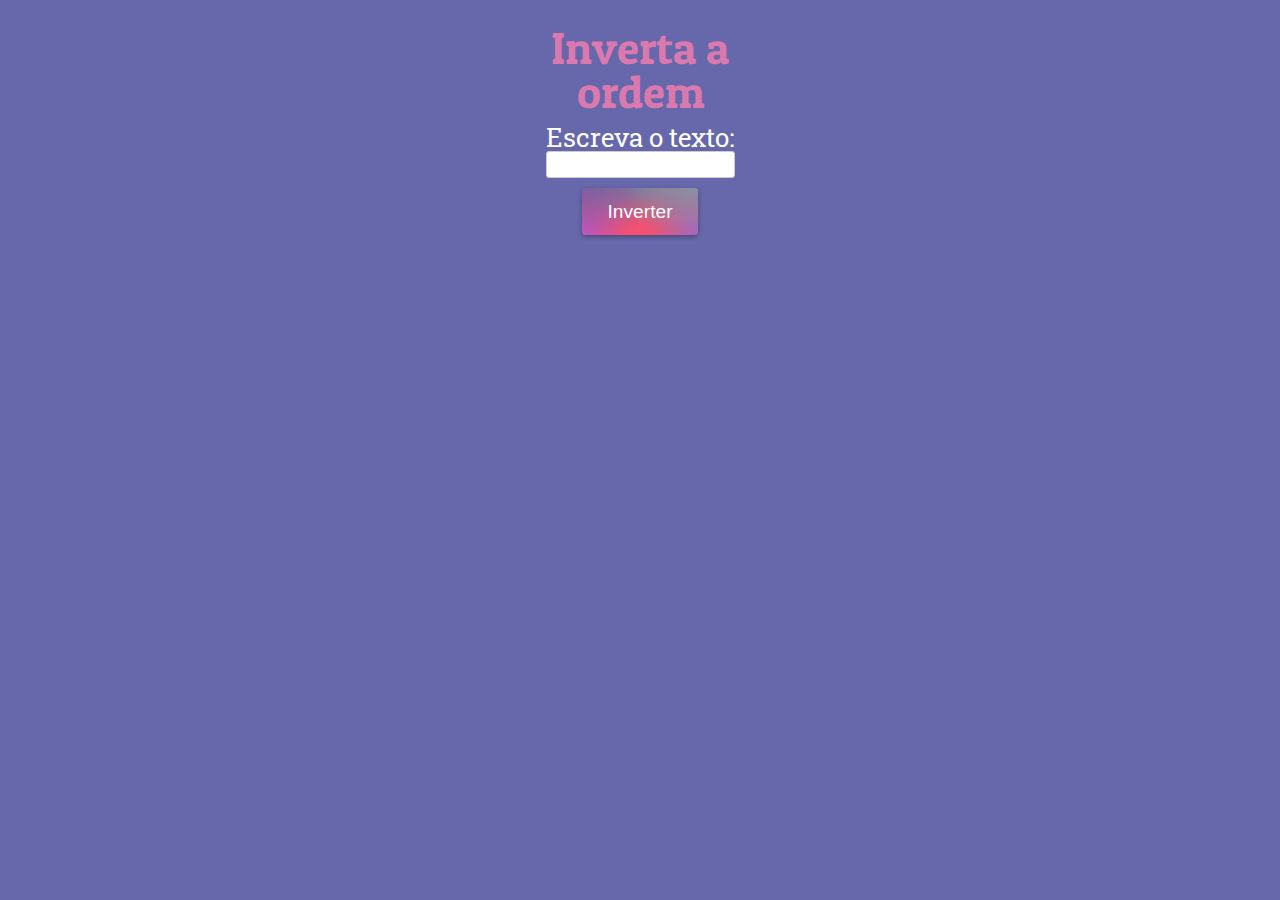
<file: src/pages/projects/exercicioArrays&Objetos/index.html>
<!DOCTYPE html>
<html lang="pt-br">
<head>
    <meta charset="UTF-8">
    <meta http-equiv="X-UA-Compatible" content="IE=edge">
    <meta name="viewport" content="width=device-width, initial-scale=1.0">
    <link rel="stylesheet" type="text/css" href="../../../styles/reset.css">
    <link rel="stylesheet" type="text/css" href="../../../styles/coresEfontes.css">
    <link rel="stylesheet" href="style.css">
    <script src="script.js"></script>
    <title>Document</title>
</head>
<body>
    <div class="container">
        <h1>Inverta a ordem</h1>
        <label for="texto">Escreva o texto:</label>
        <input type="text" id="texto">
        <button onclick="inverterString();">Inverter</button>
    </div>

    <div id="output"></div>


</body>
</html>
</file>
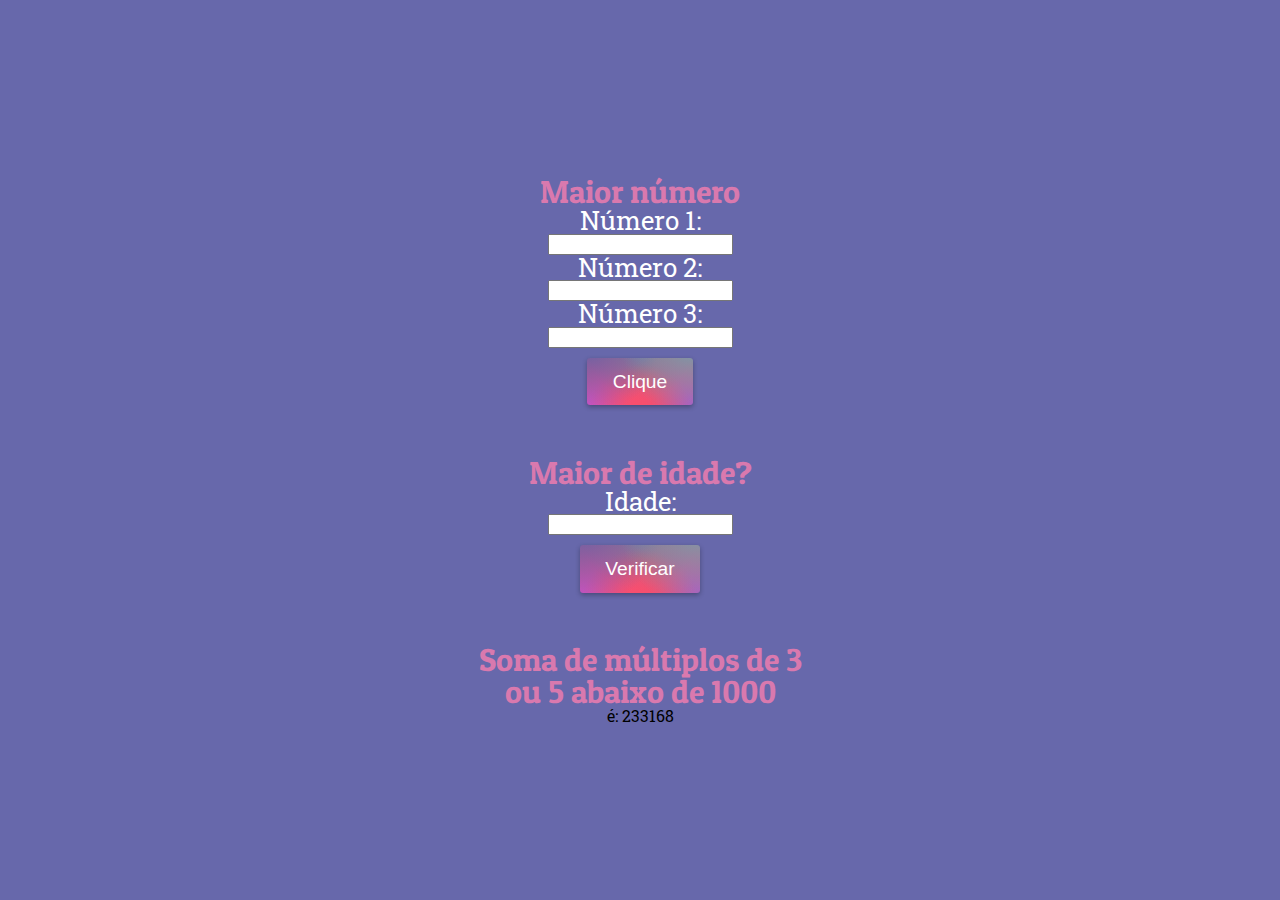
<file: src/pages/projects/exercicioComandosDeControle/index.html>
<!DOCTYPE html>
<html lang="pt-br">
<head>
    <meta charset="UTF-8">
    <meta http-equiv="X-UA-Compatible" content="IE=edge">
    <meta name="viewport" content="width=device-width, initial-scale=1.0">
    <link rel="stylesheet" type="text/css" href="../../../styles/reset.css">
    <link rel="stylesheet" type="text/css" href="../../../styles/coresEfontes.css">
    <link rel="stylesheet" href="style.css">
    <script src="script.js"></script>
    <title>Document</title>
</head>
<body>


    <main>

        <div class="container">

            <h1 class="titulo">Maior número</h1>
    
            <label for="numero1">Número 1:</label>
            <input type="number" id="numero1">
          
            <label for="numero2">Número 2:</label>
            <input type="number" id="numero2">
          
            <label for="numero3">Número 3:</label>
            <input type="number" id="numero3">
          
            <button onclick="calcularMaior()">Clique</button>
          
    
        </div>
    
    
        <div class="container">
            <h1 class="titulo">Maior de idade?</h1>
            <label for="idade">Idade:</label>
            <input type="number" id="idade">
            <button onclick="verificarIdade()">Verificar</button>
        </div>
    
        
        <div class="container">
            <h1>Soma de múltiplos de 3 ou 5 abaixo de 1000</h1>
            <p id="resultado"></p>
        </div>
    </main>

 
  
</body>
</html>
</file>
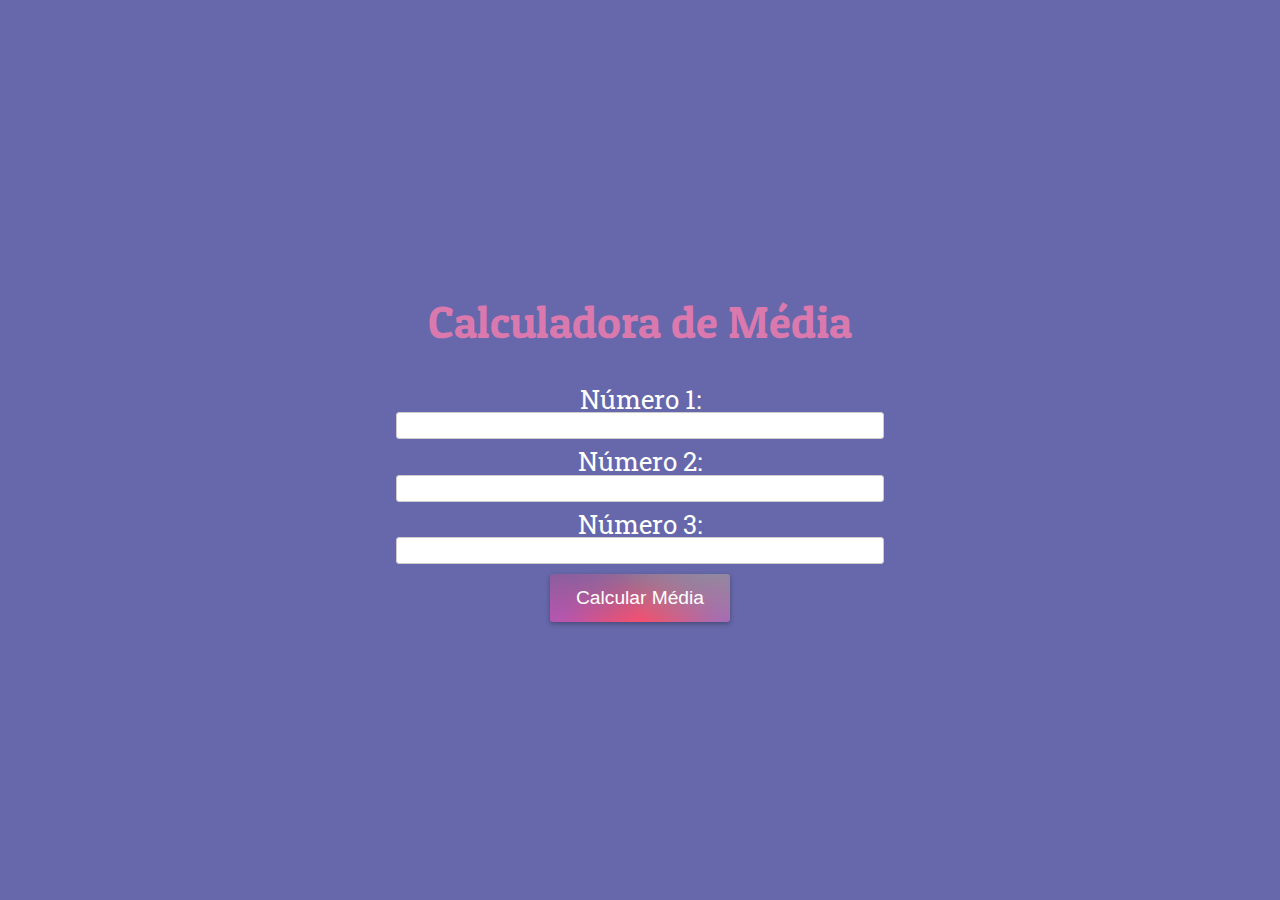
<file: src/pages/projects/exercicioFuncoes/index.html>
<!DOCTYPE html>
<html lang="pt-br">
<head>
    <meta charset="UTF-8">
    <meta http-equiv="X-UA-Compatible" content="IE=edge">
    <meta name="viewport" content="width=device-width, initial-scale=1.0">
    <link rel="stylesheet" type="text/css" href="../../../styles/reset.css">
    <link rel="stylesheet" type="text/css" href="../../../styles/coresEfontes.css">
    <link rel="stylesheet" href="style.css">
    <script src="calcularMedia.js"></script>
    <title>Funções</title>
</head>
<body>

    <div class="container">

        <h1 class="titulo">Calculadora de Média</h1>

        <label for="numero1">Número 1:</label>
        <input type="number" id="numero1">
      
        <label for="numero2">Número 2:</label>
        <input type="number" id="numero2">
      
        <label for="numero3">Número 3:</label>
        <input type="number" id="numero3">
      
        <button onclick="calcularMedia()">Calcular Média</button>
      
        <div id="resultado"></div>

    </div>
 
  
</body>
</html>
</file>
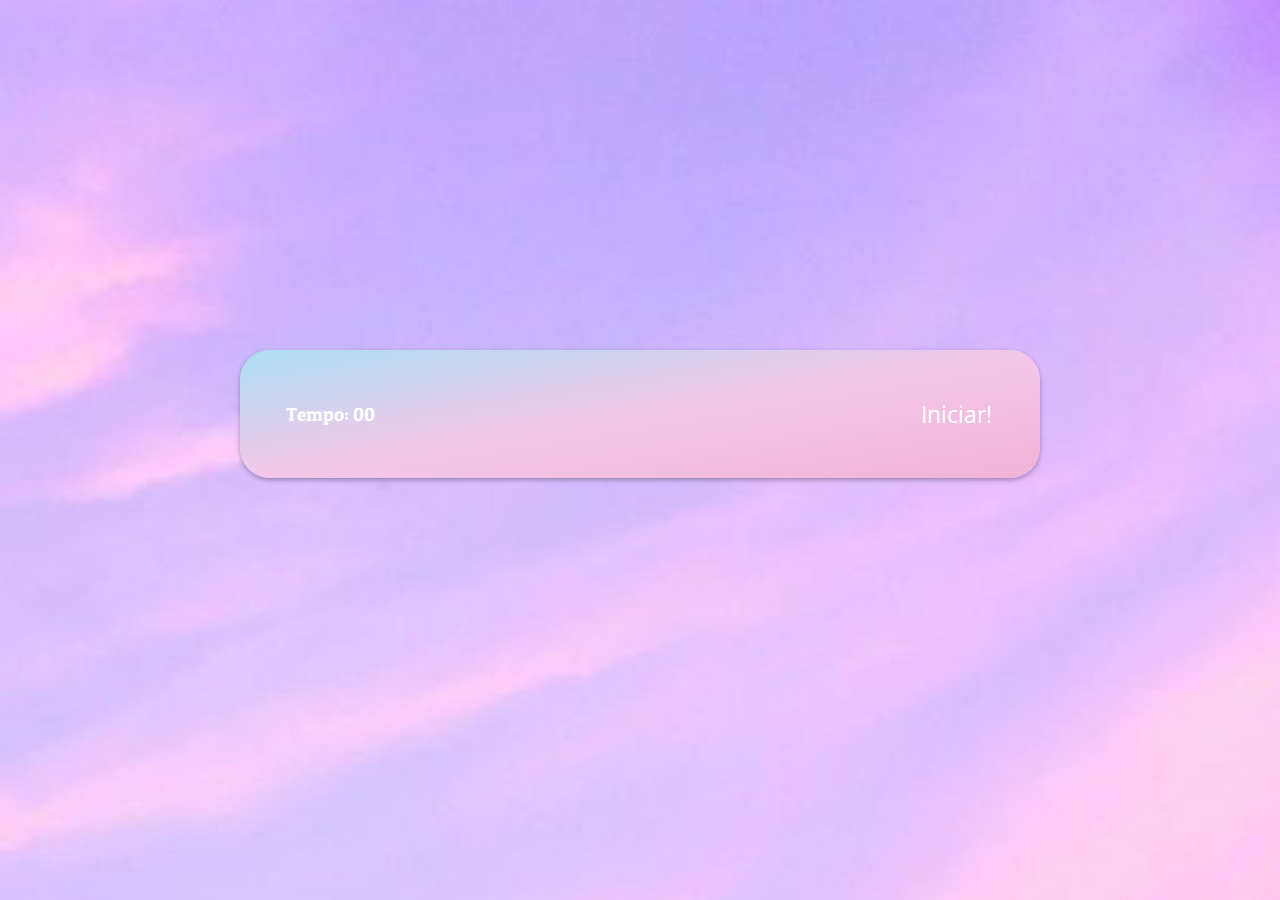
<file: src/pages/projects/exercicioGrid/index.html>
<!DOCTYPE html>
<html lang="en">
<head>
    <meta charset="UTF-8">
    <meta http-equiv="X-UA-Compatible" content="IE=edge">
    <meta name="viewport" content="width=device-width, initial-scale=1.0">
    <link rel="stylesheet" href="./style.css">
    <link rel="preconnect" href="https://fonts.googleapis.com">
    <link rel="stylesheet" type="text/css" href="../../../styles/coresEfontes.css">
    <script defer src="./script.js"></script>
</head>
<body>
    <main>
        <header>
          <span>Tempo: <span class="timer">00</span></span>
          <button id="btn">Iniciar!</button>
        </header>
    
        <div class="grid">
          </div>
        </div>
      </main>
</body>
</html>
</file>
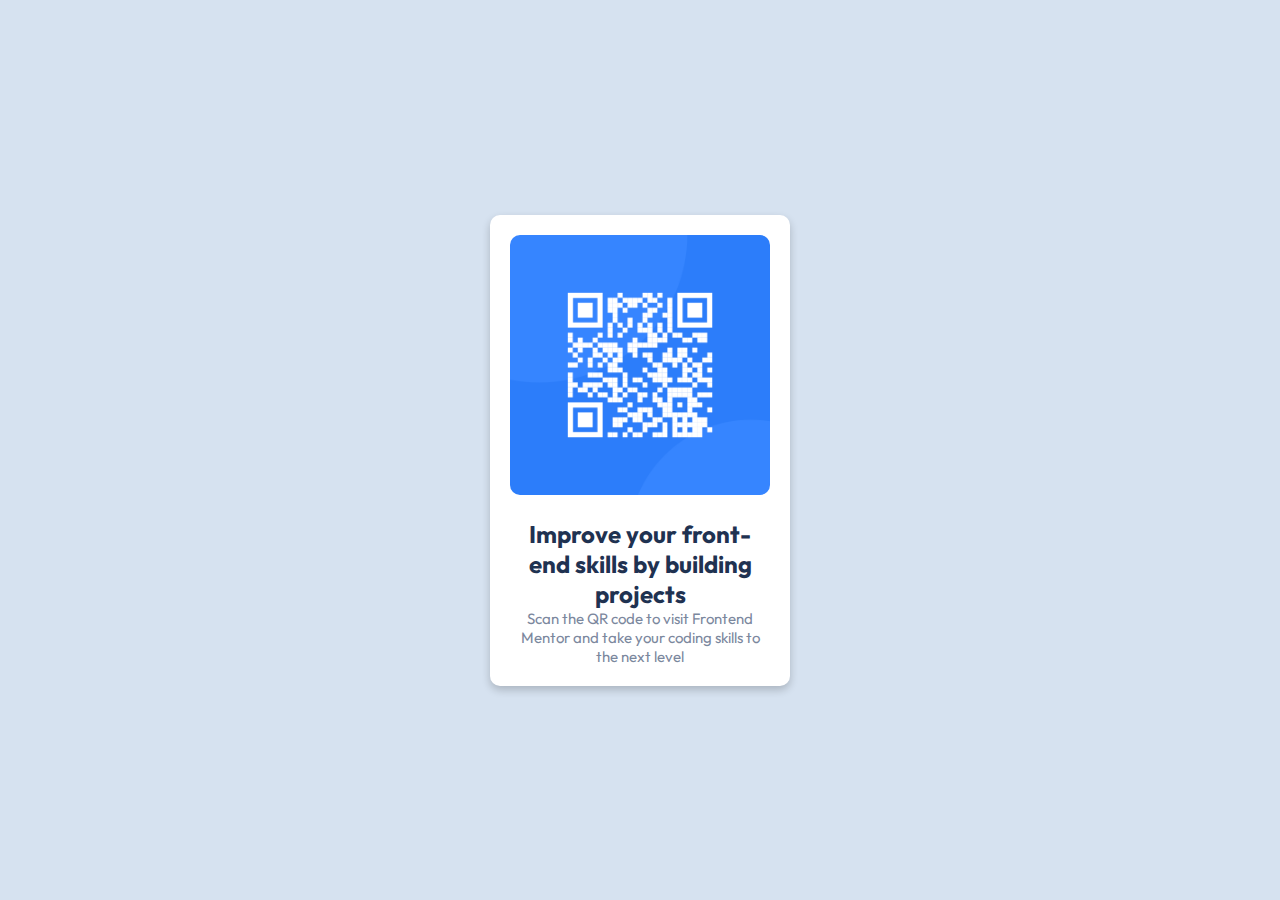
<file: src/pages/projects/QRcode/index.html>
<!DOCTYPE html>
<html lang="pt-br">
<head>
    <meta charset="UTF-8">
    <meta name="viewport" content="width=device-width, initial-scale=1.0">
    <link rel="stylesheet" href="./style.css">

    <link rel="icon" size="32x32" href="./img/favicon-32x32.png">

    <link rel="preconnect" href="https://fonts.googleapis.com">
    <link rel="preconnect" href="https://fonts.gstatic.com" crossorigin>
    <link href="https://fonts.googleapis.com/css2?family=Outfit:wght@400;700&display=swap" rel="stylesheet">

    <title>QR code</title>
</head>
<body>
    
    <div class="card">
        <img class="QRimage" src="./img/image-qr-code.png" alt="QR code">
        <div class="text">
            <h1>
                Improve your front-end skills by building projects
            </h1>
            <p>
                Scan the QR code to visit Frontend Mentor and take your coding skills to the next level
            </p>
        </div>
    </div>
    
</body>
</html>
</file>
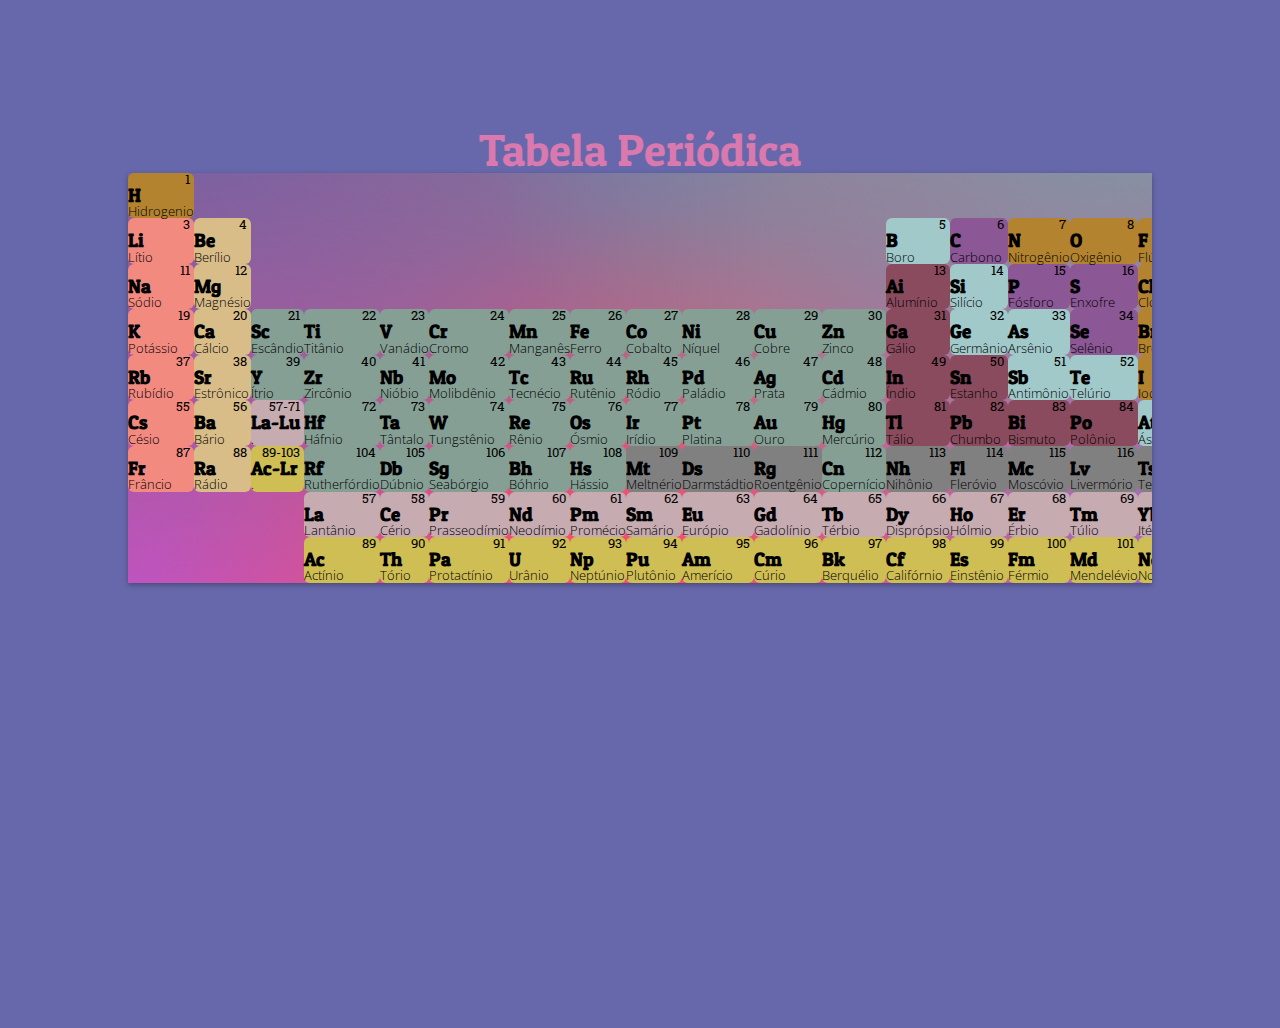
<file: src/pages/projects/TabelaPeriodica/index.html>
<!DOCTYPE html>
<html lang="pt-br">
<head>
    <meta charset="UTF-8">
    <meta http-equiv="X-UA-Compatible" content="IE=edge">
    <meta name="viewport" content="width=device-width, initial-scale=1.0">
    <link rel="stylesheet" type="text/css" href="../../../styles/reset.css">
    <link rel="stylesheet" type="text/css" href="../../../styles/coresEfontes.css">
    <link rel="stylesheet" type="text/css" href="style.css">
    <title>Tabela Periódica</title>
</head>

<body>

    <div class="layout">

        <h1>Tabela Periódica</h1>

        <div id="tabela">
    
            <table>
                <tbody>
                
                        <tr>
            
                            <td class="NaoMetaisDiatomicos">
                                <span class="AtomicNumber">1</span>
                                <span class="Symbol">H</span>
                                <span class="Name">Hidrogenio</span>
                            </td>
                            <td class="none" colspan="16"></td> 
                            <td class="GasesNobres">
                                <span class="AtomicNumber">2</span>
                                <span class="Symbol">He</span>
                                <span class="Name">Helio</span>
                            </td>
            
                            
            
                        </tr>
            
                        <tr>
            
                            <td class="MetaisAlcalinos">
                                <span class="AtomicNumber">3</span>
                                <span class="Symbol">Li</span>
                                <span class="Name">Lítio</span>
                            </td>
            
                            <td class="MetaisAlcalinoterrosos">
                                <span class="AtomicNumber">4</span>
                                <span class="Symbol">Be</span>
                                <span class="Name">Berílio</span>
                            </td>
            
                            <td class="none" colspan="10"></td>
            
                            <td class="Semimetais">
                                <span class="AtomicNumber">5</span>
                                <span class="Symbol">B</span>
                                <span class="Name">Boro</span>
                            </td>
            
                            <td class="NaoMetaisPoliatomicos">
                                <span class="AtomicNumber">6</span>
                                <span class="Symbol">C</span>
                                <span class="Name">Carbono</span>
                            </td>
            
                            <td class="NaoMetaisDiatomicos">
                                <span class="AtomicNumber">7</span>
                                <span class="Symbol">N</span>
                                <span class="Name">Nitrogênio</span>
                            </td>
            
                            <td class="NaoMetaisDiatomicos">
                                <span class="AtomicNumber">8</span>
                                <span class="Symbol">O</span>
                                <span class="Name">Oxigênio</span>
                            </td>
            
                            <td class="NaoMetaisDiatomicos">
                                <span class="AtomicNumber">9</span>
                                <span class="Symbol">F</span>
                                <span class="Name">Flúor</span>
                            </td>
            
                            <td class="GasesNobres">
                                <span class="AtomicNumber">10</span>
                                <span class="Symbol">Ne</span>
                                <span class="Name">Neônio</span>
                            </td>
            
                            <tr>
            
                                <td class="MetaisAlcalinos">
                                    <span class="AtomicNumber">11</span>
                                    <span class="Symbol">Na</span>
                                    <span class="Name">Sódio</span>
                                </td>
                
                                <td class="MetaisAlcalinoterrosos">
                                    <span class="AtomicNumber">12</span>
                                    <span class="Symbol">Mg</span>
                                    <span class="Name">Magnésio</span>
                                </td>
                
                                <td class="none" colspan="10"></td>
                
                                <td class="MetaisPosTransicao">
                                    <span class="AtomicNumber">13</span>
                                    <span class="Symbol">Ai</span>
                                    <span class="Name">Alumínio</span>
                                </td>
                
                                <td class="Semimetais">
                                    <span class="AtomicNumber">14</span>
                                    <span class="Symbol">Si</span>
                                    <span class="Name">Silício</span>
                                </td>
                
                                <td class="NaoMetaisPoliatomicos">
                                    <span class="AtomicNumber">15</span>
                                    <span class="Symbol">P</span>
                                    <span class="Name">Fósforo</span>
                                </td>
                
                                <td class="NaoMetaisPoliatomicos">
                                    <span class="AtomicNumber">16</span>
                                    <span class="Symbol">S</span>
                                    <span class="Name">Enxofre</span>
                                </td>
                
                                <td class="NaoMetaisDiatomicos">
                                    <span class="AtomicNumber">17</span>
                                    <span class="Symbol">Cl</span>
                                    <span class="Name">Cloro</span>
                                </td>
                
                                <td class="GasesNobres">
                                    <span class="AtomicNumber">18</span>
                                    <span class="Symbol">Ar</span>
                                    <span class="Name">Argônio</span>
                                </td>
            
                        </tr>
            
                        <tr>
            
                            <td class="MetaisAlcalinos">
                                <span class="AtomicNumber">19</span>
                                <span class="Symbol">K</span>
                                <span class="Name">Potássio</span>
                            </td>
            
                            <td class="MetaisAlcalinoterrosos">
                                <span class="AtomicNumber">20</span>
                                <span class="Symbol">Ca</span>
                                <span class="Name">Cálcio</span>
                            </td>
            
                            <td class="MetaisDeTransicao">
                                <span class="AtomicNumber">21</span>
                                <span class="Symbol">Sc</span>
                                <span class="Name">Escândio</span>
                            </td>
            
                            <td class="MetaisDeTransicao">
                                <span class="AtomicNumber">22</span>
                                <span class="Symbol">Ti</span>
                                <span class="Name">Titânio</span>
                            </td>
            
                            <td class="MetaisDeTransicao">
                                <span class="AtomicNumber">23</span>
                                <span class="Symbol">V</span>
                                <span class="Name">Vanádio</span>
                            </td>
            
                            <td class="MetaisDeTransicao">
                                <span class="AtomicNumber">24</span>
                                <span class="Symbol">Cr</span>
                                <span class="Name">Cromo</span>
                            </td>
            
                            <td class="MetaisDeTransicao">
                                <span class="AtomicNumber">25</span>
                                <span class="Symbol">Mn</span>
                                <span class="Name">Manganês</span>
                            </td>
            
                            <td class="MetaisDeTransicao">
                                <span class="AtomicNumber">26</span>
                                <span class="Symbol">Fe</span>
                                <span class="Name">Ferro</span>
                            </td>
            
                            <td class="MetaisDeTransicao">
                                <span class="AtomicNumber">27</span>
                                <span class="Symbol">Co</span>
                                <span class="Name">Cobalto</span>
                            </td>
            
                            <td class="MetaisDeTransicao">
                                <span class="AtomicNumber">28</span>
                                <span class="Symbol">Ni</span>
                                <span class="Name">Níquel</span>
                            </td>
            
                            <td class="MetaisDeTransicao">
                                <span class="AtomicNumber">29</span>
                                <span class="Symbol">Cu</span>
                                <span class="Name">Cobre</span>
                            </td>
            
                            <td class="MetaisDeTransicao">
                                <span class="AtomicNumber">30</span>
                                <span class="Symbol">Zn</span>
                                <span class="Name">Zinco</span>
                            </td>
            
                            <td class="MetaisPosTransicao">
                                <span class="AtomicNumber">31</span>
                                <span class="Symbol">Ga</span>
                                <span class="Name">Gálio</span>
                            </td>
            
                            <td class="Semimetais">
                                <span class="AtomicNumber">32</span>
                                <span class="Symbol">Ge</span>
                                <span class="Name">Germânio</span>
                            </td>
            
                            <td class="Semimetais">
                                <span class="AtomicNumber">33</span>
                                <span class="Symbol">As</span>
                                <span class="Name">Arsênio</span>
                            </td>
            
                            <td class="NaoMetaisPoliatomicos">
                                <span class="AtomicNumber">34</span>
                                <span class="Symbol">Se</span>
                                <span class="Name">Selênio</span>
                            </td>
            
                            <td class="NaoMetaisDiatomicos">
                                <span class="AtomicNumber">35</span>
                                <span class="Symbol">Br</span>
                                <span class="Name">Bromo</span>
                            </td>
            
                            <td class="GasesNobres">
                                <span class="AtomicNumber">36</span>
                                <span class="Symbol">Kr</span>
                                <span class="Name">Criptônio</span>
                            </td>
            
                           
                        </tr>
            
                        <tr>
            
                            <td class="MetaisAlcalinos">
                                <span class="AtomicNumber">37</span>
                                <span class="Symbol">Rb</span>
                                <span class="Name">Rubídio</span>
                            </td>
            
                            <td class="MetaisAlcalinoterrosos">
                                <span class="AtomicNumber">38</span>
                                <span class="Symbol">Sr</span>
                                <span class="Name">Estrônico</span>
                            </td>
            
                            <td class="MetaisDeTransicao">
                                <span class="AtomicNumber">39</span>
                                <span class="Symbol">Y</span>
                                <span class="Name">Ítrio</span>
                            </td>
            
                            <td class="MetaisDeTransicao">
                                <span class="AtomicNumber">40</span>
                                <span class="Symbol">Zr</span>
                                <span class="Name">Zircônio</span>
                            </td>
            
                            <td class="MetaisDeTransicao">
                                <span class="AtomicNumber">41</span>
                                <span class="Symbol">Nb</span>
                                <span class="Name">Nióbio</span>
                            </td>
            
                            <td class="MetaisDeTransicao">
                                <span class="AtomicNumber">42</span>
                                <span class="Symbol">Mo</span>
                                <span class="Name">Molibdênio</span>
                            </td>
            
                            <td class="MetaisDeTransicao">
                                <span class="AtomicNumber">43</span>
                                <span class="Symbol">Tc</span>
                                <span class="Name">Tecnécio</span>
                            </td>
            
                            <td class="MetaisDeTransicao">
                                <span class="AtomicNumber">44</span>
                                <span class="Symbol">Ru</span>
                                <span class="Name">Rutênio</span>
                            </td>
            
                            <td class="MetaisDeTransicao">
                                <span class="AtomicNumber">45</span>
                                <span class="Symbol">Rh</span>
                                <span class="Name">Ródio</span>
                            </td>
            
                            <td class="MetaisDeTransicao">
                                <span class="AtomicNumber">46</span>
                                <span class="Symbol">Pd</span>
                                <span class="Name">Paládio</span>
                            </td>
            
                            <td class="MetaisDeTransicao">
                                <span class="AtomicNumber">47</span>
                                <span class="Symbol">Ag</span>
                                <span class="Name">Prata</span>
                            </td>
            
                            <td class="MetaisDeTransicao">
                                <span class="AtomicNumber">48</span>
                                <span class="Symbol">Cd</span>
                                <span class="Name">Cádmio</span>
                            </td>
            
                            <td class="MetaisPosTransicao">
                                <span class="AtomicNumber">49</span>
                                <span class="Symbol">In</span>
                                <span class="Name">Índio</span>
                            </td>
            
                            <td class="MetaisPosTransicao">
                                <span class="AtomicNumber">50</span>
                                <span class="Symbol">Sn</span>
                                <span class="Name">Estanho</span>
                            </td>
            
                            <td class="Semimetais">
                                <span class="AtomicNumber">51</span>
                                <span class="Symbol">Sb</span>
                                <span class="Name">Antimônio</span>
                            </td>
            
                            <td class="Semimetais">
                                <span class="AtomicNumber">52</span>
                                <span class="Symbol">Te</span>
                                <span class="Name">Telúrio</span>
                            </td>
            
                            <td class="NaoMetaisDiatomicos">
                                <span class="AtomicNumber">53</span>
                                <span class="Symbol">I</span>
                                <span class="Name">Iodo</span>
                            </td>
            
                            <td class="GasesNobres">
                                <span class="AtomicNumber">54</span>
                                <span class="Symbol">Xe</span>
                                <span class="Name">Xenônio</span>
                            </td>
            
                           
                        </tr>
            
                        <tr>
            
                            <td class="MetaisAlcalinos">
                                <span class="AtomicNumber">55</span>
                                <span class="Symbol">Cs</span>
                                <span class="Name">Césio</span>
                            </td>
            
                            <td class="MetaisAlcalinoterrosos">
                                <span class="AtomicNumber">56</span>
                                <span class="Symbol">Ba</span>
                                <span class="Name">Bário</span>
                            </td>
            
                            <td class="Actinideos">
                                <span class="AtomicNumber">57-71</span>
                                <span class="Symbol">La-Lu</span>
                                <span class="Name">.</span>
                            </td>
            
                            <td class="MetaisDeTransicao">
                                <span class="AtomicNumber">72</span>
                                <span class="Symbol">Hf</span>
                                <span class="Name">Háfnio</span>
                            </td>
            
                            <td class="MetaisDeTransicao">
                                <span class="AtomicNumber">73</span>
                                <span class="Symbol">Ta</span>
                                <span class="Name">Tântalo</span>
                            </td>
            
                            <td class="MetaisDeTransicao">
                                <span class="AtomicNumber">74</span>
                                <span class="Symbol">W</span>
                                <span class="Name">Tungstênio</span>
                            </td>
            
                            <td class="MetaisDeTransicao">
                                <span class="AtomicNumber">75</span>
                                <span class="Symbol">Re</span>
                                <span class="Name">Rênio</span>
                            </td>
            
                            <td class="MetaisDeTransicao">
                                <span class="AtomicNumber">76</span>
                                <span class="Symbol">Os</span>
                                <span class="Name">Ósmio</span>
                            </td>
            
                            <td class="MetaisDeTransicao">
                                <span class="AtomicNumber">77</span>
                                <span class="Symbol">Ir</span>
                                <span class="Name">Irídio</span>
                            </td>
            
                            <td class="MetaisDeTransicao">
                                <span class="AtomicNumber">78</span>
                                <span class="Symbol">Pt</span>
                                <span class="Name">Platina</span>
                            </td>
            
                            <td class="MetaisDeTransicao">
                                <span class="AtomicNumber">79</span>
                                <span class="Symbol">Au</span>
                                <span class="Name">Ouro</span>
                            </td>
            
                            <td class="MetaisDeTransicao">
                                <span class="AtomicNumber">80</span>
                                <span class="Symbol">Hg</span>
                                <span class="Name">Mercúrio</span>
                            </td>
            
                            <td class="MetaisPosTransicao">
                                <span class="AtomicNumber">81</span>
                                <span class="Symbol">Tl</span>
                                <span class="Name">Tálio</span>
                            </td>
            
                            <td class="MetaisPosTransicao">
                                <span class="AtomicNumber">82</span>
                                <span class="Symbol">Pb</span>
                                <span class="Name">Chumbo</span>
                            </td>
            
                            <td class="MetaisPosTransicao">
                                <span class="AtomicNumber">83</span>
                                <span class="Symbol">Bi</span>
                                <span class="Name">Bismuto</span>
                            </td class="MetaisPosTransicao">
            
                            <td class="MetaisPosTransicao">
                                <span class="AtomicNumber">84</span>
                                <span class="Symbol">Po</span>
                                <span class="Name">Polônio</span>
                            </td>
            
                            <td class="Semimetais">
                                <span class="AtomicNumber">85</span>
                                <span class="Symbol">At</span>
                                <span class="Name">Ástato</span>
                            </td>
            
                            <td class="GasesNobres">
                                <span class="AtomicNumber">86</span>
                                <span class="Symbol">Rn</span>
                                <span class="Name">Radônio</span>
                            </td>
            
                           
                        </tr>
            
                        <tr>
            
                            <td class="MetaisAlcalinos">
                                <span class="AtomicNumber">87</span>
                                <span class="Symbol">Fr</span>
                                <span class="Name">Frâncio</span>
                            </td>
            
                            <td class="MetaisAlcalinoterrosos">
                                <span class="AtomicNumber">88</span>
                                <span class="Symbol">Ra</span>
                                <span class="Name">Rádio</span>
                            </td>
            
                            <td class="Lantanideos">
                                <span class="AtomicNumber">89-103</span>
                                <span class="Symbol">Ac-Lr</span>
                                <span class="Name">.</span>
                            </td>
            
                            <td class="MetaisDeTransicao">
                                <span class="AtomicNumber">104</span>
                                <span class="Symbol">Rf</span>
                                <span class="Name">Rutherfórdio</span>
                            </td>
            
                            <td class="MetaisDeTransicao">
                                <span class="AtomicNumber">105</span>
                                <span class="Symbol">Db</span>
                                <span class="Name">Dúbnio</span>
                            </td class="MetaisDeTransicao">
            
                            <td class="MetaisDeTransicao">
                                <span class="AtomicNumber">106</span>
                                <span class="Symbol">Sg</span>
                                <span class="Name">Seabórgio</span>
                            </td>
            
                            <td class="MetaisDeTransicao">
                                <span class="AtomicNumber">107</span>
                                <span class="Symbol">Bh</span>
                                <span class="Name">Bóhrio</span>
                            </td>
            
                            <td class="MetaisDeTransicao">
                                <span class="AtomicNumber">108</span>
                                <span class="Symbol">Hs</span>
                                <span class="Name">Hássio</span>
                            </td>
            
                            <td class="PropriedadesQuimicasDesconhecidas">
                                <span class="AtomicNumber">109</span>
                                <span class="Symbol">Mt</span>
                                <span class="Name">Meltnério</span>
                            </td>
            
                            <td class="PropriedadesQuimicasDesconhecidas">
                                <span class="AtomicNumber">110</span>
                                <span class="Symbol">Ds</span>
                                <span class="Name">Darmstádtio</span>
                            </td>
            
                            <td class="PropriedadesQuimicasDesconhecidas">
                                <span class="AtomicNumber">111</span>
                                <span class="Symbol">Rg</span>
                                <span class="Name">Roentgênio</span>
                            </td>
            
                            <td class="MetaisDeTransicao">
                                <span class="AtomicNumber">112</span>
                                <span class="Symbol">Cn</span>
                                <span class="Name">Copernício</span>
                            </td>
            
                            <td class="PropriedadesQuimicasDesconhecidas">
                                <span class="AtomicNumber">113</span>
                                <span class="Symbol">Nh</span>
                                <span class="Name">Nihônio</span>
                            </td>
            
                            <td class="PropriedadesQuimicasDesconhecidas">
                                <span class="AtomicNumber">114</span>
                                <span class="Symbol">Fl</span>
                                <span class="Name">Fleróvio</span>
                            </td>
            
                            <td class="PropriedadesQuimicasDesconhecidas">
                                <span class="AtomicNumber">115</span>
                                <span class="Symbol">Mc</span>
                                <span class="Name">Moscóvio</span>
                            </td>
            
                            <td class="PropriedadesQuimicasDesconhecidas">
                                <span class="AtomicNumber">116</span>
                                <span class="Symbol">Lv</span>
                                <span class="Name">Livermório</span>
                            </td>
            
                            <td class="PropriedadesQuimicasDesconhecidas">
                                <span class="AtomicNumber">117</span>
                                <span class="Symbol">Ts</span>
                                <span class="Name">Tenesso</span>
                            </td>
            
                            <td class="PropriedadesQuimicasDesconhecidas">
                                <span class="AtomicNumber">118</span>
                                <span class="Symbol">Og</span>
                                <span class="Name">Oganessônio</span>
                            </td>
            
                           
                        </tr>
            
                        <tr>
                            <td  colspan="18" class="none"></td>
                        </tr>
            
                        <tr>
                            <td colspan="3" class="none"></td>
            
                            <td class="Actinideos">
                                <span class="AtomicNumber">57</span>
                                <span class="Symbol">La</span>
                                <span class="Name">Lantânio</span>
                            </td>
            
                            <td class="Actinideos">
                                <span class="AtomicNumber">58</span>
                                <span class="Symbol">Ce</span>
                                <span class="Name">Cério</span>
                            </td>
            
                            <td class="Actinideos">
                                <span class="AtomicNumber">59</span>
                                <span class="Symbol">Pr</span>
                                <span class="Name">Prasseodímio</span>
                            </td>
            
                            <td class="Actinideos">
                                <span class="AtomicNumber">60</span>
                                <span class="Symbol">Nd</span>
                                <span class="Name">Neodímio</span>
                            </td>
            
                            <td class="Actinideos">
                                <span class="AtomicNumber">61</span>
                                <span class="Symbol">Pm</span>
                                <span class="Name">Promécio</span>
                            </td>
            
                            <td class="Actinideos">
                                <span class="AtomicNumber">62</span>
                                <span class="Symbol">Sm</span>
                                <span class="Name">Samário</span>
                            </td>
            
                            <td class="Actinideos">
                                <span class="AtomicNumber">63</span>
                                <span class="Symbol">Eu</span>
                                <span class="Name">Európio</span>
                            </td>
            
                            <td class="Actinideos">
                                <span class="AtomicNumber">64</span>
                                <span class="Symbol">Gd</span>
                                <span class="Name">Gadolínio</span>
                            </td>
            
                            <td class="Actinideos">
                                <span class="AtomicNumber">65</span>
                                <span class="Symbol">Tb</span>
                                <span class="Name">Térbio</span>
                            </td>
            
                            <td class="Actinideos">
                                <span class="AtomicNumber">66</span>
                                <span class="Symbol">Dy</span>
                                <span class="Name">Disprópsio</span>
                            </td>
            
                            <td class="Actinideos">
                                <span class="AtomicNumber">67</span>
                                <span class="Symbol">Ho</span>
                                <span class="Name">Hólmio</span>
                            </td>
            
                            <td class="Actinideos">
                                <span class="AtomicNumber">68</span>
                                <span class="Symbol">Er</span>
                                <span class="Name">Érbio</span>
                            </td>
            
                            <td class="Actinideos">
                                <span class="AtomicNumber">69</span>
                                <span class="Symbol">Tm</span>
                                <span class="Name">Túlio</span>
                            </td>
            
                            <td class="Actinideos">
                                <span class="AtomicNumber">70</span>
                                <span class="Symbol">Yb</span>
                                <span class="Name">Itérbio</span>
                            </td>
            
                            <td class="Actinideos">
                                <span class="AtomicNumber">71</span>
                                <span class="Symbol">Lu</span>
                                <span class="Name">Lutécio</span>
                            </td>
            
                           
                        </tr>
            
                        <tr>
            
                            <td colspan="3" class="none"></td>
            
                            <td class="Lantanideos">
                                <span class="AtomicNumber">89</span>
                                <span class="Symbol">Ac</span>
                                <span class="Name">Actínio</span>
                            </td>
            
                            <td class="Lantanideos">
                                <span class="AtomicNumber">90</span>
                                <span class="Symbol">Th</span>
                                <span class="Name">Tório</span>
                            </td>
            
                            <td class="Lantanideos">
                                <span class="AtomicNumber">91</span>
                                <span class="Symbol">Pa</span>
                                <span class="Name">Protactínio</span>
                            </td>
            
                            <td class="Lantanideos">
                                <span class="AtomicNumber">92</span>
                                <span class="Symbol">U</span>
                                <span class="Name">Urânio</span>
                            </td>
            
                            <td class="Lantanideos">
                                <span class="AtomicNumber">93</span>
                                <span class="Symbol">Np</span>
                                <span class="Name">Neptúnio</span>
                            </td>
            
                            <td class="Lantanideos">
                                <span class="AtomicNumber">94</span>
                                <span class="Symbol">Pu</span>
                                <span class="Name">Plutônio</span>
                            </td>
            
                            <td class="Lantanideos">
                                <span class="AtomicNumber">95</span>
                                <span class="Symbol">Am</span>
                                <span class="Name">Amerício</span>
                            </td>
            
                            <td class="Lantanideos">
                                <span class="AtomicNumber">96</span>
                                <span class="Symbol">Cm</span>
                                <span class="Name">Cúrio</span>
                            </td>
            
                            <td class="Lantanideos">
                                <span class="AtomicNumber">97</span>
                                <span class="Symbol">Bk</span>
                                <span class="Name">Berquélio</span>
                            </td>
            
                            <td class="Lantanideos">
                                <span class="AtomicNumber">98</span>
                                <span class="Symbol">Cf</span>
                                <span class="Name">Califórnio</span>
                            </td>
            
                            <td class="Lantanideos">
                                <span class="AtomicNumber">99</span>
                                <span class="Symbol">Es</span>
                                <span class="Name">Einstênio</span>
                            </td>
            
                            <td class="Lantanideos">
                                <span class="AtomicNumber">100</span>
                                <span class="Symbol">Fm</span>
                                <span class="Name">Férmio</span>
                            </td>
            
                            <td class="Lantanideos">
                                <span class="AtomicNumber">101</span>
                                <span class="Symbol">Md</span>
                                <span class="Name">Mendelévio</span>
                            </td>
            
                            <td class="Lantanideos">
                                <span class="AtomicNumber">102</span>
                                <span class="Symbol">No</span>
                                <span class="Name">Nobélio</span>
                            </td>
            
                            <td class="Lantanideos">
                                <span class="AtomicNumber">103</span>
                                <span class="Symbol">Lr</span>
                                <span class="Name">Laurêncio</span>
                            </td>
            
                           
                        </tr>
            
            
                    
                </tbody> 
              </table> 
    
        </div>
      

    </div>

 
</body>
</html>
</file>
<file: src/styles/coresEfontes.css>
@import url('https://fonts.googleapis.com/css2?family=Open+Sans:wght@300&family=Patua+One&family=Roboto+Slab&display=swap');


/* cores.css */

:root {
    --cor-branco: #FFFFFF;
    --cor-preto: #000000;
    --cor-cinza: #CECECE;
    --cor-darkcinza: #B8BEBF;
    --cor-pride: linear-gradient(to bottom right, #acdef2, #f3c7e9, #f1b3d5);
    --cor-azul: #A7E4F2;
    --cor-rosa: #F2BBDF; 
    --cor-roxo: #BAB0DD;
    --cor-darkrosa: #D979AE;
    --cor-darkazul: #62C5DE;
    --cor-darkroxo: #A9B0D9;
    --cor-lightroxo: #6768AB;
    --svg-background: url('../../../assets/spectrum-gradient.svg');
    --svg-background1: url('../assets/spectrum-gradient.svg');
  }



  /* fontes.css */

  :root {
    --fonte-titulo: 'Patua One', cursive;
    --fonte-subtitulo: 'Open Sans', sans-serif;
    --fonte-paragrafo: 'Roboto Slab', serif;
  }
</file>
<file: src/styles/style.css>
body{
    height: 100vh;
    max-width: 100vw;
    display: flex;
    flex-direction: column;
    align-items: center;
    background: var(--cor-lightroxo);
 }

.topo{
    display: flex;
    flex-direction: column;
    align-items: center;
    justify-content: space-between;
    width: 100%;
    margin:2.0em 0;
}

nav{
    display: flex;
    flex-direction: column;
    align-items: center;
    width: 86%;
    height: 100%;
    justify-content: center;
    font-size: 1.6rem;
    margin:2.0em auto;   
    background-image: var(--svg-background1);
    background-size: cover;
    background-repeat: no-repeat;
    background-position: center;
    box-shadow: 0 2px 5px rgba(0, 0, 0, 0.3);
}

   ul, li, a {
    text-decoration: none;
    list-style-type: none;
    color: var(--cor-branco);
    font-family: var(--fonte-subtitulo);
  }
  
  ul{
    display: flex;
    flex-direction: column;
    justify-content: space-evenly;
    width: 100%;
    height: 100%;
    align-items: center;
   
    
}
  
 


 h1{
    font-family: var(--fonte-titulo);
    color: var(--cor-darkrosa);
    font-size: 2.8rem;
}

h2{
    font-family: var(--fonte-paragrafo);
    color: var(--cor-branco);
}

/* menu dropdown */
.menu {
    list-style: none;
    padding: 0;
    margin: 0;
    position: relative;
  }
  
  .menu li {
    display: inline-block;
  }
  
  .menu li a {
    display: block;
    padding: 10px;
    text-decoration: none;
  }
  
  .dropdown:hover .dropdown-menu {
    display: block;
  }
  
  .dropdown-menu {
    display: none;
    position: absolute;
    background-image: var(--svg-background1);
    background-size: cover;
    background-repeat: no-repeat;
    background-position: center;
    box-shadow: 0 2px 5px rgba(0, 0, 0, 0.3);
    padding: 10px;
    width: 60%; 
    margin: 0 25%;
    height: auto;
    left: 0;
  }
  
  .dropdown-menu li {
    display: block;
  }
  
  .dropdown-menu li a {
    padding: 5px 0;
  }
</file>
<file: projects/exercicioComandosDeControle/style.css>
.container {
    display: flex;
    flex-direction: column;
    justify-content: center;
    align-items: center;
    max-height: 60%;
    max-width: 60%;
    margin: auto
  
    }
</file>
<file: projects/exercicioFuncoes/style.css>
html, body {
    height: 100vh;
    max-width: 100vw;
    font-family: var(--fonte-paragrafo);
    display: flex;
    flex-direction: column;
    background: var(--cor-lightroxo);
  }

.container {
  display: flex;
  flex-direction: column;
  justify-content: center;
  align-items: center;
  max-height: 60%;
  max-width: 60%;
  margin: auto

  }

.titulo {
    width: 100%;
    padding: 2.0rem;
    border-radius: 5px;
  }

h1 {
    text-align: center;
    font-family: var(--fonte-titulo);
    font-size: 1.2rem;
    color: var(--cor-darkrosa);

  }

label {
    display: block;
    margin-top: 10px;
  }

  input{
    width: 100%;
    padding: 5px;
    box-sizing: border-box;
    border: 1px solid #ccc;
    border-radius: 3px;
  }

  button {
    margin-top: 10px;
    padding: 8px 16px;
    background: var(--cor-pride);
    color: white;
    border: none;
    border-radius: 3px;
    cursor: pointer;
    font-family: var(--fonte-subtitulo);
    box-shadow: 0 2px 5px rgba(0, 0, 0, 0.3);
  }

  #resultado {
    margin-top: 10px;
    text-align: center;
    width: 80%;
  }
</file>
<file: projects/exercicioGrid/style.css>
* {
    margin: 0;
    padding: 0;
    box-sizing: border-box;
    list-style: none;
    border: none;
  }

  main{
    display: flex;
    flex-direction: column;
    background-image: url('./img/back.jpg');
    background-size: cover;
    min-height: 100vh;
    align-items: center;
    justify-content: center;
    padding: 2% 2% 4%;

  }

header {
    display: flex;
    align-items: center;
    justify-content: space-between;
    background-color: rgba(255, 255, 255, 0.5);
    font-size: 1.2em;
    width: 100%;
    max-width: 800px;
    padding: 3.75%;
    margin: 0 0 3.75%;
    border-radius: 30px;
    color: white;
    font-family: 'Shantell Sans', cursiva;
    
  }

.grid{
  display: grid;
  grid-template-columns: repeat(7, 1fr);
  gap: 15px;
  width: 100%;
  max-width: 800px;
  margin: 0 auto;
}

.card{
  aspect-ratio: 3/4;
  width: 100%;
  border-radius: 8px;
  position: relative;
  transition: all 400ms ease-in;
  transform-style: preserve-3d;
}

.face{
width: 100%;
height: 100%;
position: absolute;
background-size: cover;
background-position: center;
border-radius: 8px;
border: 2px solid rgba(241, 182, 242, 0.8);
transition: all 400ms ease;

}

.front{
  transform: rotateY(180deg);
}

.back{
background-image: url('./img/castle.jpg');
backface-visibility: hidden;

}

.reveal-card{
  transform: rotateY(180deg);
}

.disabled-card{
filter: blur(30px);
filter: saturate(0.2);
border: 2px solid rgb(241, 182, 242);

}

button {
  background-color: transparent;
  border: 2px solid transparent;
  color: #000;
  color: white;
  font-weight: bold;
  font-size: 1.2em;
  font-family: 'Shantell Sans', cursiva;
}

button:active{
  color:  rgb(241, 182, 242);
}

@media screen and (max-width:920px) {
  .grid {
    grid-template-columns: repeat(4, 1fr);
    max-width: 80%;
  }
 
  header {
    max-width: 80%;
  }
}
</file>
<file: projects/Tabela/style.css>
*{
    margin: 0;
    font-family: Arial, sans-serif;
}

body{
    background-color: black;
    width: 100vw;
    align-items: center;
}

h1{
   color: white; 
   text-align: center;
   font-size: 70px;
   font-weight: lighter;
   
}

td span{
    display: flex;
    align-items: center;
    
}
td{
    color: white;
    border-radius: 6px;
    text-align: center;   
}

table tbody tr td span{
    justify-content: center;
}

.AtomicNumber{
    font-size: small;
    justify-content: flex-end;
    padding-right: 4px;
}

.Symbol{
    font-size: larger;
    font-weight: bolder;
}

.Name{
    font-size: smaller;
    font-weight: lighter;
}


.none{
    border:none;
}
.MetaisAlcalinos{
    background-color: #BF0426;
 }
 
.MetaisAlcalinoterrosos{
    background-color: #ffa500;

}

.MetaisDeTransicao{
    background-color: #03A6A6;
}

.MetaisPosTransicao{
    background-color: #700170;
}

.Semimetais{
    background-color: #dab850;

 }

 .NaoMetaisPoliatomicos{
    background-color: #D97904;
 }
 

 .NaoMetaisDiatomicos{
    background-color: #ff4500;

 }

 .GasesNobres{
    background-color: #ffc0cb;

 }

 .PropriedadesQuimicasDesconhecidas{
    background-color: #808080;

 }

 .Lantanideos{
    background-color: #D94AA7;

 }

 .Actinideos{
    background-color: #8a2be2;

 }
</file>
<file: style/coresEfontes.css>
/* cores.css */

:root {
    --cor-primaria: #ff0000;
    --cor-secundaria: #00ff00;
    --cor-destaque: #0000ff;
  }



  /* fontes.css */

  :root {
    --fonte-titulo: 'Patua One', cursive;
    --fonte-subtitulo: 'Open Sans', sans-serif;
    --fonte-paragrafo: 'Roboto Slab', serif;
  }
</file>
<file: projects/TabelaPeriodica/style.css>
body{
    background-color: black;


}

h1{
   color:white; 
   text-align: center;
   font-size: 2rem;
   font-weight: lighter;
}

td span{
    display: flex;
    align-items: center;
    
}
td{
    color: white;
    border-radius: 6px;
    text-align: center;   
}


.AtomicNumber{
    font-size: small;
    justify-content: flex-end;
    padding-right: 4px;
}

.Symbol{
    font-size: larger;
    font-weight: bolder;
}

.Name{
    font-size: smaller;
    font-weight: lighter;
}


.none{
    border:none;
}
.MetaisAlcalinos{
    background-color: #BF0426;
 }
 
.MetaisAlcalinoterrosos{
    background-color: #ffa500;

}

.MetaisDeTransicao{
    background-color: #03A6A6;
}

.MetaisPosTransicao{
    background-color: #700170;
}

.Semimetais{
    background-color: #dab850;

 }

 .NaoMetaisPoliatomicos{
    background-color: #D97904;
 }
 

 .NaoMetaisDiatomicos{
    background-color: #ff4500;

 }

 .GasesNobres{
    background-color: #ffc0cb;

 }

 .PropriedadesQuimicasDesconhecidas{
    background-color: #808080;

 }

 .Lantanideos{
    background-color: #D94AA7;

 }

 .Actinideos{
    background-color: #8a2be2;

 }
</file>
<file: src/pages/projects/exercicioArrays&Objetos/style.css>
html, body{
    background: var(--cor-lightroxo);
    font-family: var(--fonte-paragrafo);
    height: 100vh;
    max-width: 100vw;
    display: flex;
    flex-direction: column;
    align-items: center;
    margin:auto;
}

h1 {
    text-align: center;
    font-family: var(--fonte-titulo);
    font-size: 2.8rem;
    color: var(--cor-darkrosa);

  }

label {
    display: block;
    margin-top: 10px;
    font-size: 1.6rem;
    color: white;
  }

  input{
    width: 100%;
    padding: 5px;
    box-sizing: border-box;
    border: 1px solid #ccc;
    border-radius: 3px;
  }
  
.container{
    display: flex;
    flex-direction: column;
    justify-content: center;
    align-items: center;
    max-height: 60%;
    max-width: 60%;
    padding: 1.6rem 0;
}

button {
    margin-top: 10px;
    padding: 0.8rem 1.6rem;
    color: white;
    font-size: 1.2rem;
    border: none;
    border-radius: 3px;
    cursor: pointer;
    background-image: var(--svg-background);
    background-size: cover;
    background-repeat: no-repeat;
    background-position: center;
    box-shadow: 0 2px 5px rgba(0, 0, 0, 0.3);
  }

  .output {
    max-width: 60%;
    margin-top: 10px;
    padding: 0.8rem 1.6rem;
    color: white;
    font-size: 1.2rem;
    border: none;
    border-radius: 3px;
    background-image: var(--svg-background);
    background-size: cover;
    background-repeat: no-repeat;
    background-position: center;
    box-shadow: 0 2px 5px rgba(0, 0, 0, 0.3);
  }
</file>
<file: src/pages/projects/exercicioComandosDeControle/style.css>
html, body{
    background: var(--cor-lightroxo);
    font-family: var(--fonte-paragrafo);
    height: 100vh;
    max-width: 100vw;
    display: flex;
    flex-direction: column;
}
main{
    display: flex;
    flex-direction: column;
    align-items: center;
    margin:auto;
}


h1{
    text-align: center;
    font-family: var(--fonte-titulo);
    font-size: 2em;
    color: var(--cor-darkrosa);
    
}

label{
    color:white;
    font-size: 1.6rem;
}

.container {
    display: flex;
    flex-direction: column;
    justify-content: center;
    align-items: center;
    max-height: 60%;
    max-width: 60%;
    padding: 1.6rem 0;
    }

    button {
        margin-top: 10px;
        padding: 0.8rem 1.6rem;
        color: white;
        font-size: 1.2rem;
        border: none;
        border-radius: 3px;
        cursor: pointer;
        background-image: var(--svg-background);
        background-size: cover;
        background-repeat: no-repeat;
        background-position: center;
        box-shadow: 0 2px 5px rgba(0, 0, 0, 0.3);
      }
</file>
<file: src/pages/projects/exercicioFuncoes/style.css>
html, body {
    height: 100vh;
    max-width: 100vw;
    font-family: var(--fonte-paragrafo);
    display: flex;
    flex-direction: column;
    background: var(--cor-lightroxo);
  }

.container {
  display: flex;
  flex-direction: column;
  justify-content: center;
  align-items: center;
  max-height: 60%;
  max-width: 60%;
  margin: auto

  }

.titulo {
    width: 100%;
    padding: 2.0rem;
    border-radius: 5px;
  }

h1 {
    text-align: center;
    font-family: var(--fonte-titulo);
    font-size: 2.8rem;
    color: var(--cor-darkrosa);

  }

label {
    display: block;
    margin-top: 10px;
    font-size: 1.6rem;
    color: white;
  }

  input{
    width: 100%;
    padding: 5px;
    box-sizing: border-box;
    border: 1px solid #ccc;
    border-radius: 3px;
  }

  button {
    margin-top: 10px;
    padding: 0.8rem 1.6rem;
    color: white;
    font-size: 1.2rem;
    border: none;
    border-radius: 3px;
    cursor: pointer;
    background-image: var(--svg-background);
    background-size: cover;
    background-repeat: no-repeat;
    background-position: center;
    box-shadow: 0 2px 5px rgba(0, 0, 0, 0.3);
  }

  #resultado {
    margin-top: 10px;
    text-align: center;
    width: 80%;
  }
</file>
<file: src/pages/projects/exercicioGrid/style.css>
* {
    margin: 0;
    padding: 0;
    box-sizing: border-box;
    list-style: none;
    border: none;
  }

  main{
    display: flex;
    flex-direction: column;
    background-image: url('./img/back.jpg');
    background-size: cover;
    min-height: 100vh;
    align-items: center;
    justify-content: center;
    padding: 2% 2% 4%;

  }

header {
    display: flex;
    align-items: center;
    justify-content: space-between;
    background: var(--cor-pride);
    font-size: 1.2em;
    width: 100%;
    max-width: 800px;
    padding: 3.75%;
    margin: 0 0 3.75%;
    border-radius: 30px;
    color: white;
    font-family: var(--fonte-titulo);
    box-shadow: 0 2px 5px rgba(0, 0, 0, 0.3); 
  }

.grid{
  display: grid;
  grid-template-columns: repeat(7, 1fr);
  gap: 15px;
  width: 100%;
  max-width: 800px;
  margin: 0 auto;
}

.card{
  aspect-ratio: 3/4;
  width: 100%;
  border-radius: 8px;
  position: relative;
  transition: all 400ms ease-in;
  transform-style: preserve-3d;
}

.face{
width: 100%;
height: 100%;
position: absolute;
background-size: cover;
background-position: center;
border-radius: 8px;
border: 2px solid var(--cor-rosa);
transition: all 400ms ease;

}

.front{
  transform: rotateY(180deg);
}

.back{
background-image: url('./img/castle.jpg');
backface-visibility: hidden;

}

.reveal-card{
  transform: rotateY(180deg);
}

.disabled-card{
filter: blur(30px);
filter: saturate(0.2);
border: 2px solid var(--cor-rosa);

}

button {
  background-color: transparent;
  border: 2px solid transparent;
  color:var(--cor-branco);
  font-size: 1.2em;
  font-family: var(--fonte-subtitulo);
}

button:active{
  color:  var(--cor-rosa);
}

@media screen and (max-width:920px) {
  .grid {
    grid-template-columns: repeat(4, 1fr);
    max-width: 80%;
  }
 
  header {
    max-width: 80%;
  }
}
</file>
<file: src/pages/projects/TabelaPeriodica/style.css>
body{
    background-color: var(--cor-lightroxo);
    width: 100vw;
    height: 100vh;
}

.layout{
    display: flex;
    flex-direction: column;
    max-width: 100vw;
    max-height: 100vh;
    align-items: center;
    margin-top: 10%;
}

h1{
   color:var(--cor-darkcinza); 
   font-size: 2.8rem;
   font-weight: lighter;
   font-family: var(--fonte-titulo);
   color: var(--cor-darkrosa);
}
#tabela{
    overflow-x: auto;
    width: 80%;
    background-image: var(--svg-background);
    background-size: cover;
    background-repeat: no-repeat;
    background-position: center;
    box-shadow: 0 2px 5px rgba(0, 0, 0, 0.3);
}

td span{
    display: flex;
    align-items: center;
    
}
td{
    color: var(--cor-preto);
    border-radius: 6px;
    text-align: center;   
}

.AtomicNumber{
    font-size: small;
    justify-content: flex-end;
    padding-right: 4px;
    font-family: var(--fonte-paragrafo);
}

.Symbol{
    font-size: larger;
    font-weight: bolder;
    font-family: var(--fonte-titulo);
}

.Name{
    font-size: smaller;
    font-weight: lighter;
    font-family: var(--fonte-subtitulo);
}


.none{
    border:none;
}
.MetaisAlcalinos{
    background-color: #F28A80;
 }
 
.MetaisAlcalinoterrosos{
    background-color: #D9BD89;

}

.MetaisDeTransicao{
    background-color: #859F94;
}

.MetaisPosTransicao{
    background-color: #8A4B5E;
}

.Semimetais{
    background-color: #A1C9C9;

 }

 .NaoMetaisPoliatomicos{
    background-color: #8B5795;
 }
 

 .NaoMetaisDiatomicos{
    background-color: #B3832F;

 }

 .GasesNobres{
    background-color: #47996B;

 }

 .PropriedadesQuimicasDesconhecidas{
    background-color: #808080;

 }

 .Lantanideos{
    background-color: #CFBE54;

 }

 .Actinideos{
    background-color: #C6ABB0;

 }
</file>
<file: src/pages/projects/QRcode/style.css>
/* Reset de estilos padrão do navegador */
* {
    margin: 0;
    padding: 0;
    box-sizing: border-box;
  }
  
  /* Estilos gerais */
  body {
    display: flex;
    justify-content: center; /* Centraliza horizontalmente */
    align-items: center; /* Centraliza verticalmente */
    min-height: 100vh; /* Garante que a página ocupe toda a altura da viewport */
    background-color: hsl(212, 45%, 89%);
    font-family: 'Outfit', sans-serif;
    font-size: 15px; 
  }
  
  .card {
    max-width: 300px;
    background-color: hsl(0, 0%, 100%);
    text-align: center;
    padding: 20px;
    border-radius: 10px;
    box-shadow: 0px 4px 8px rgba(0, 0, 0, 0.2);
  }
  
  .QRimage {
    width: 100%;
    border-radius: 10px;
    height: auto;
  }
  
  .text {
    margin-top: 20px;
  }
  
  h1 {
    color: hsl(218, 44%, 22%); /* Azul escuro para o título h1 */
    font-size: 24px;
    font-weight: 700;
  }
  
  p {
    color: hsl(220, 15%, 55%);
    font-weight: 400;
  }
  
  @media screen and (min-width: 1440px) {
    .card {
      max-width: 800px;
      height: 400px;
    }
}
</file>
